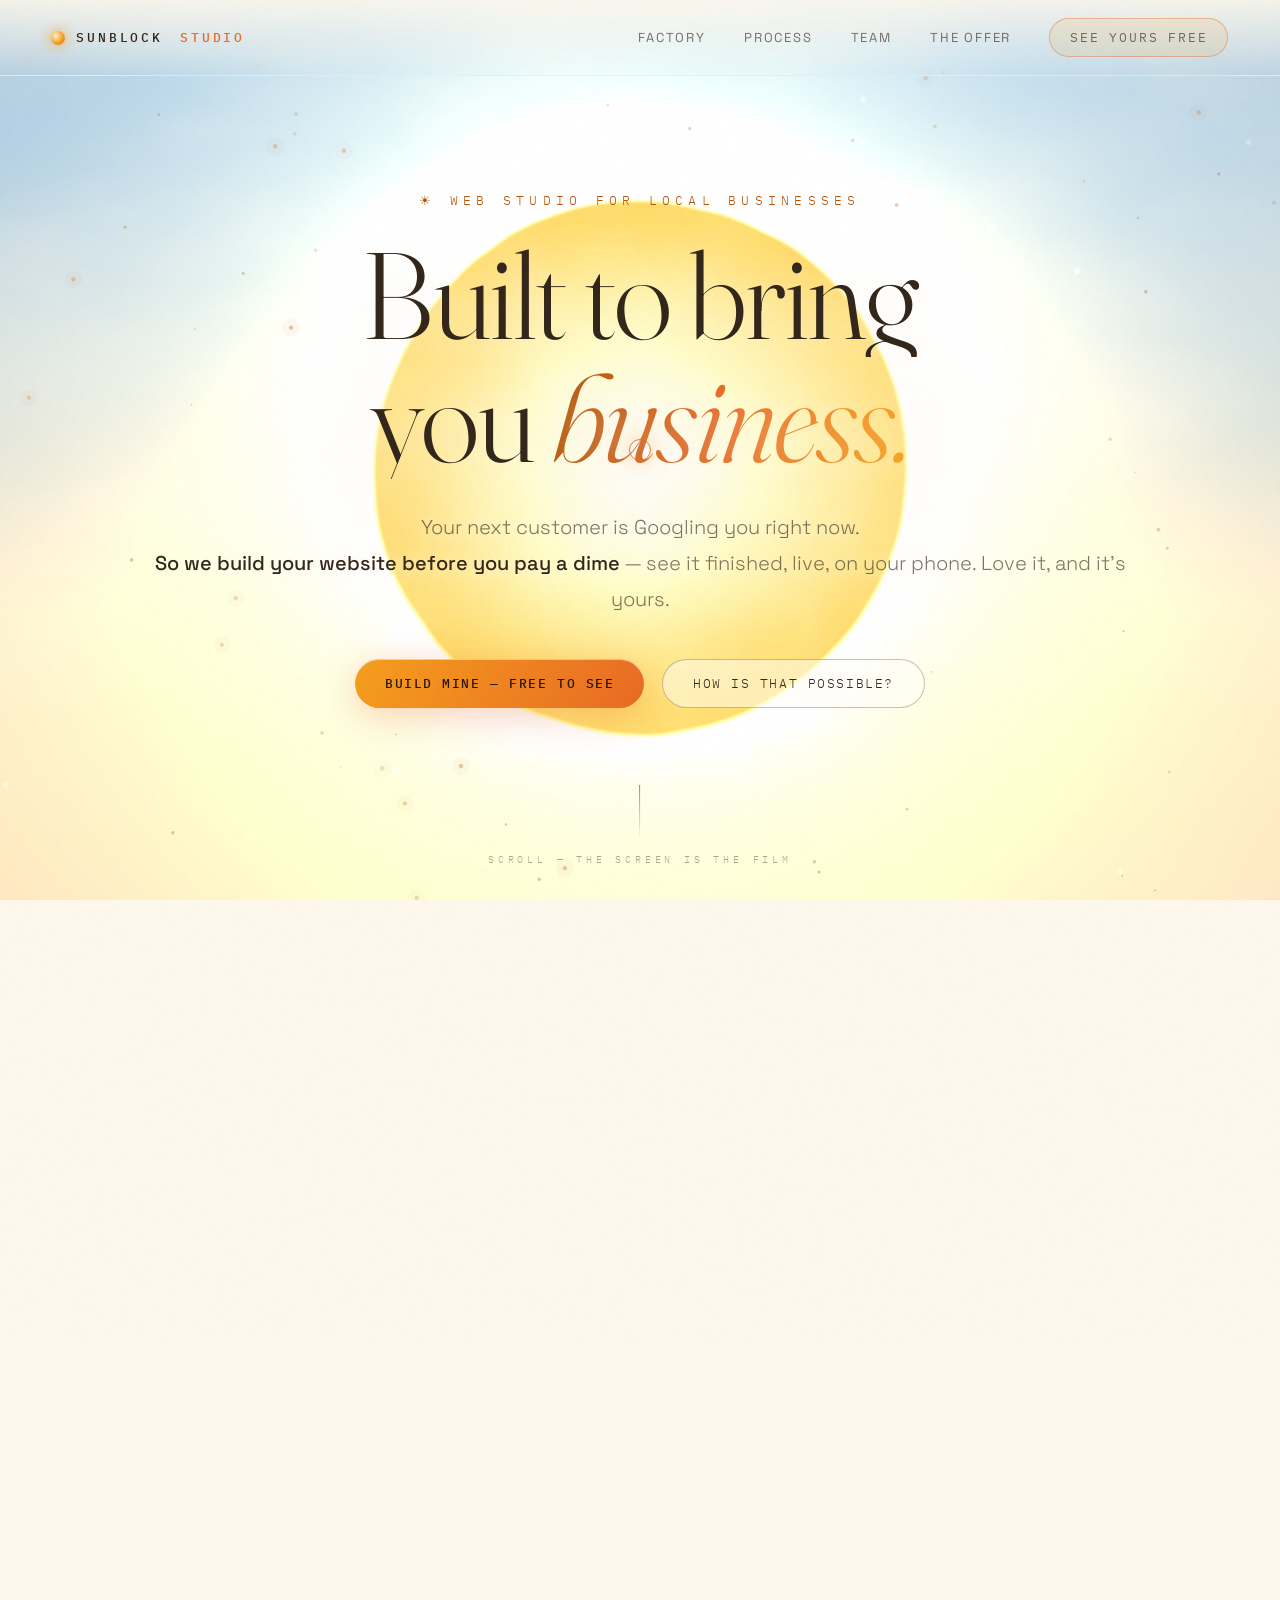
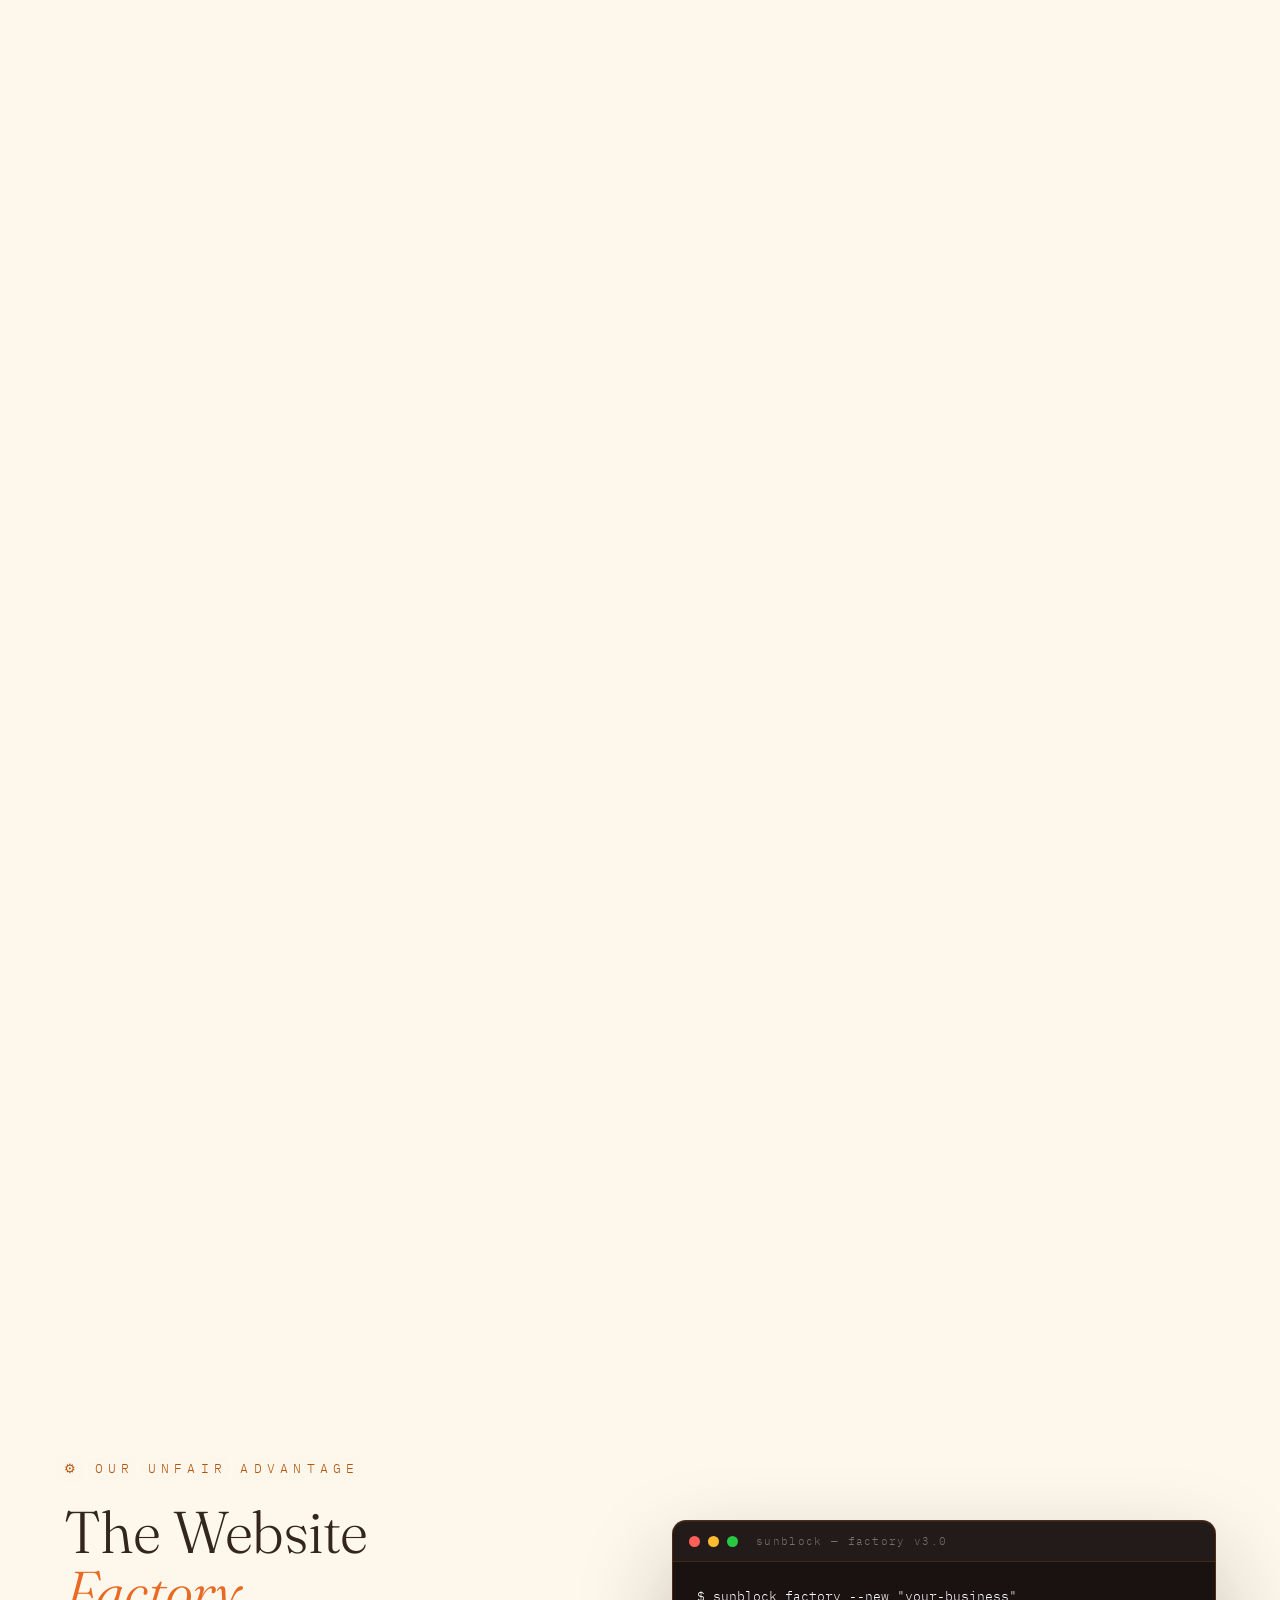
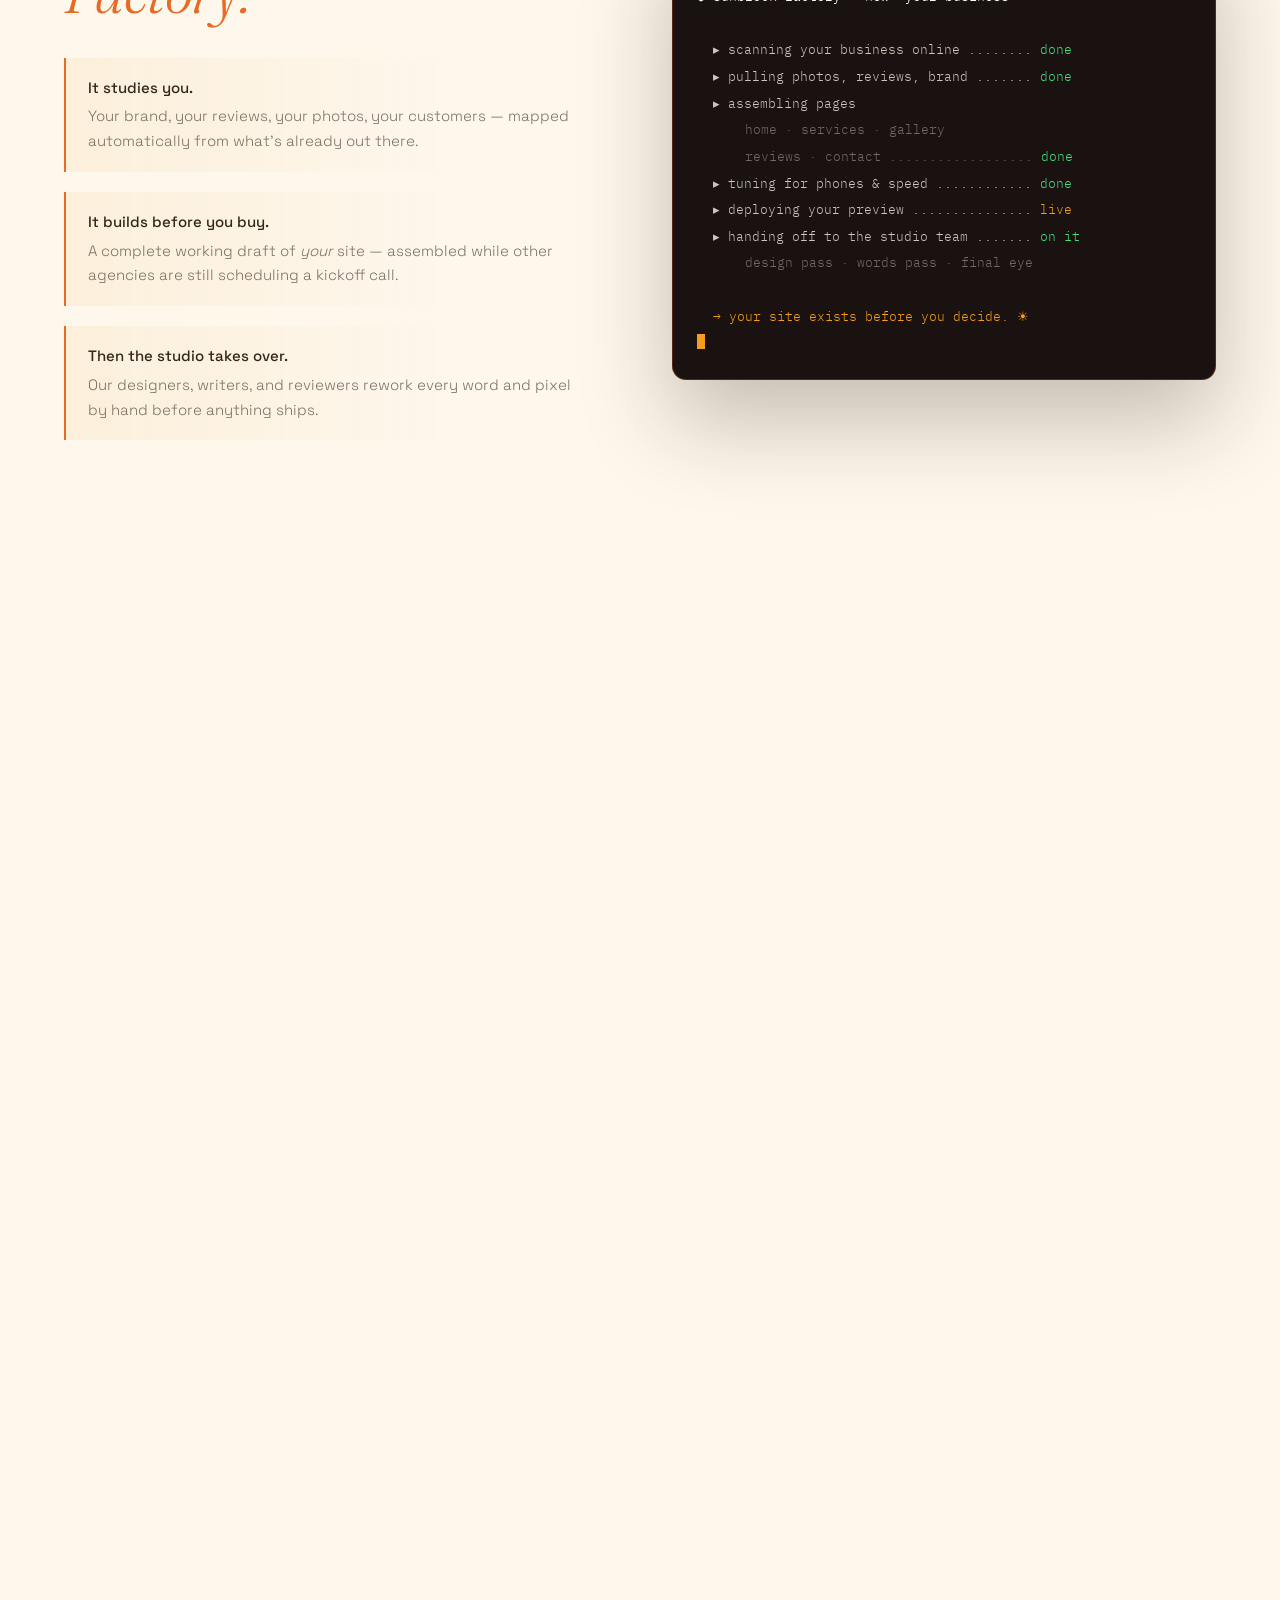
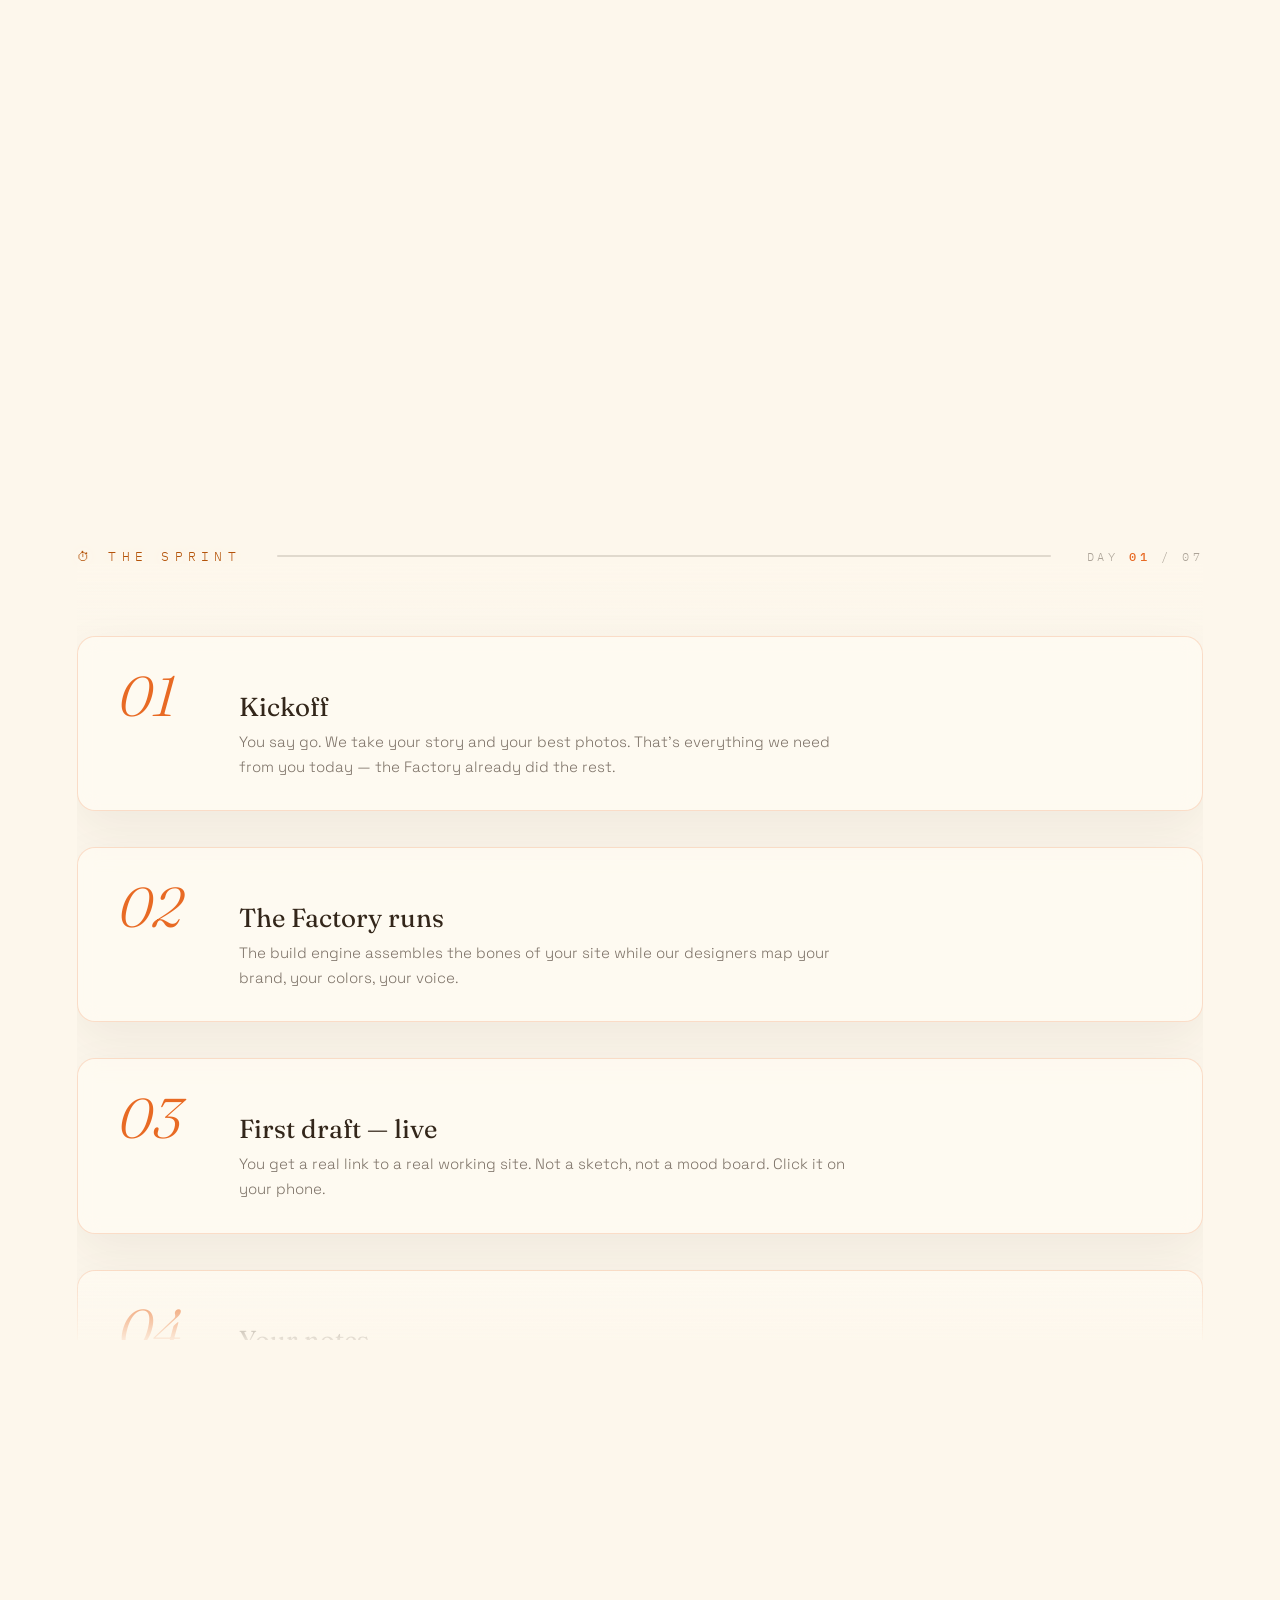
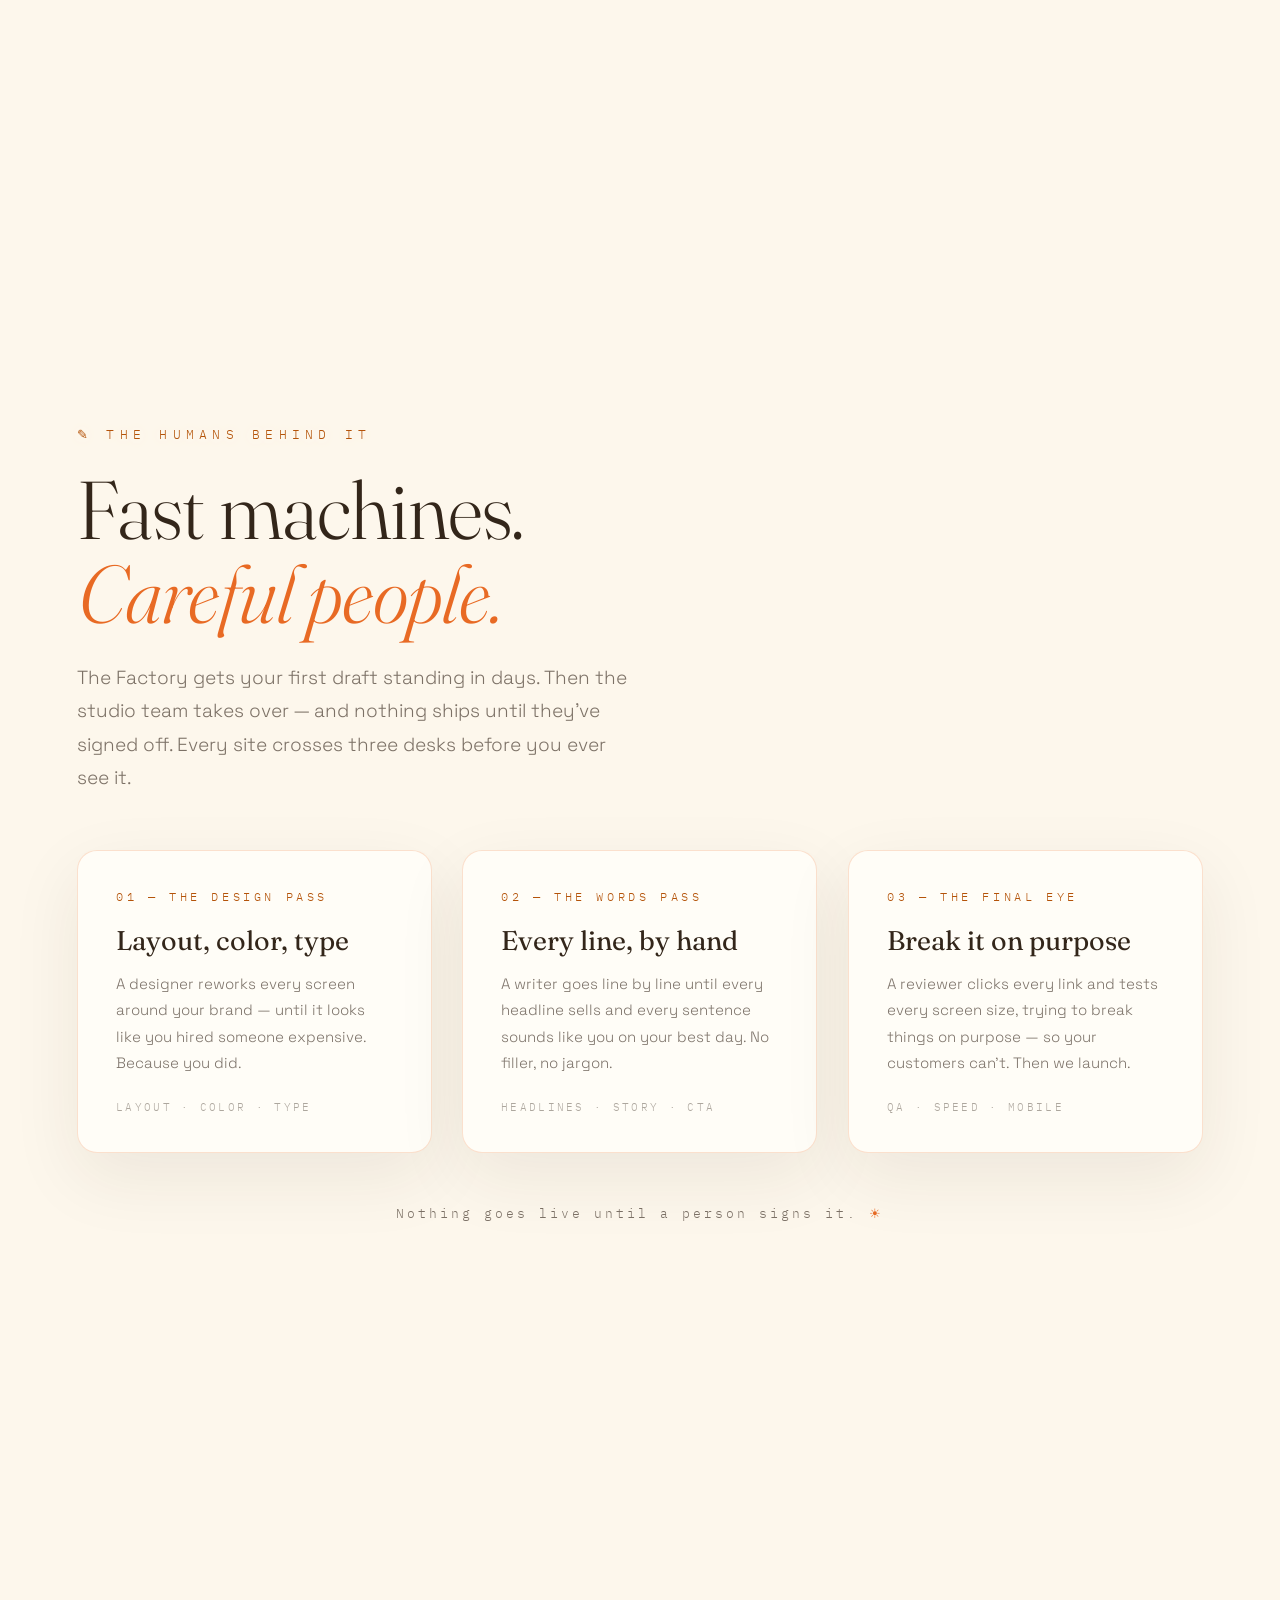
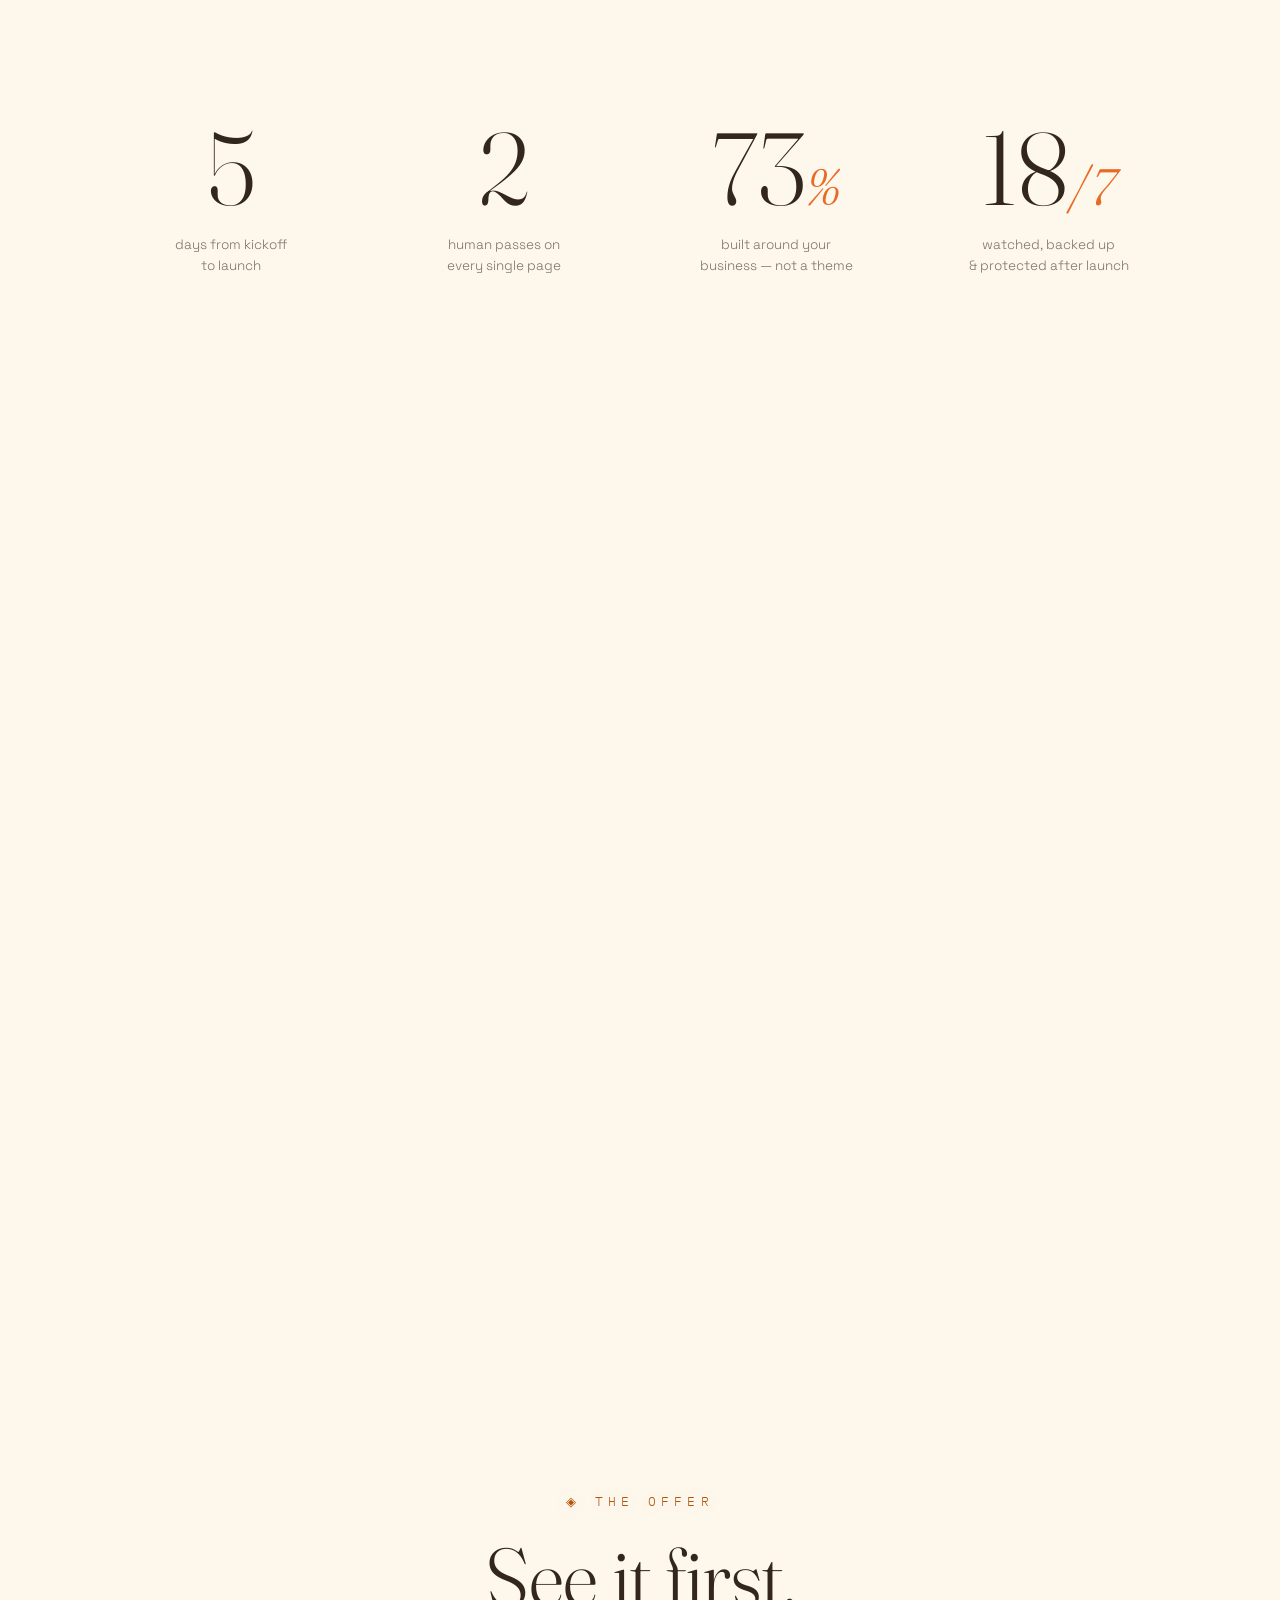
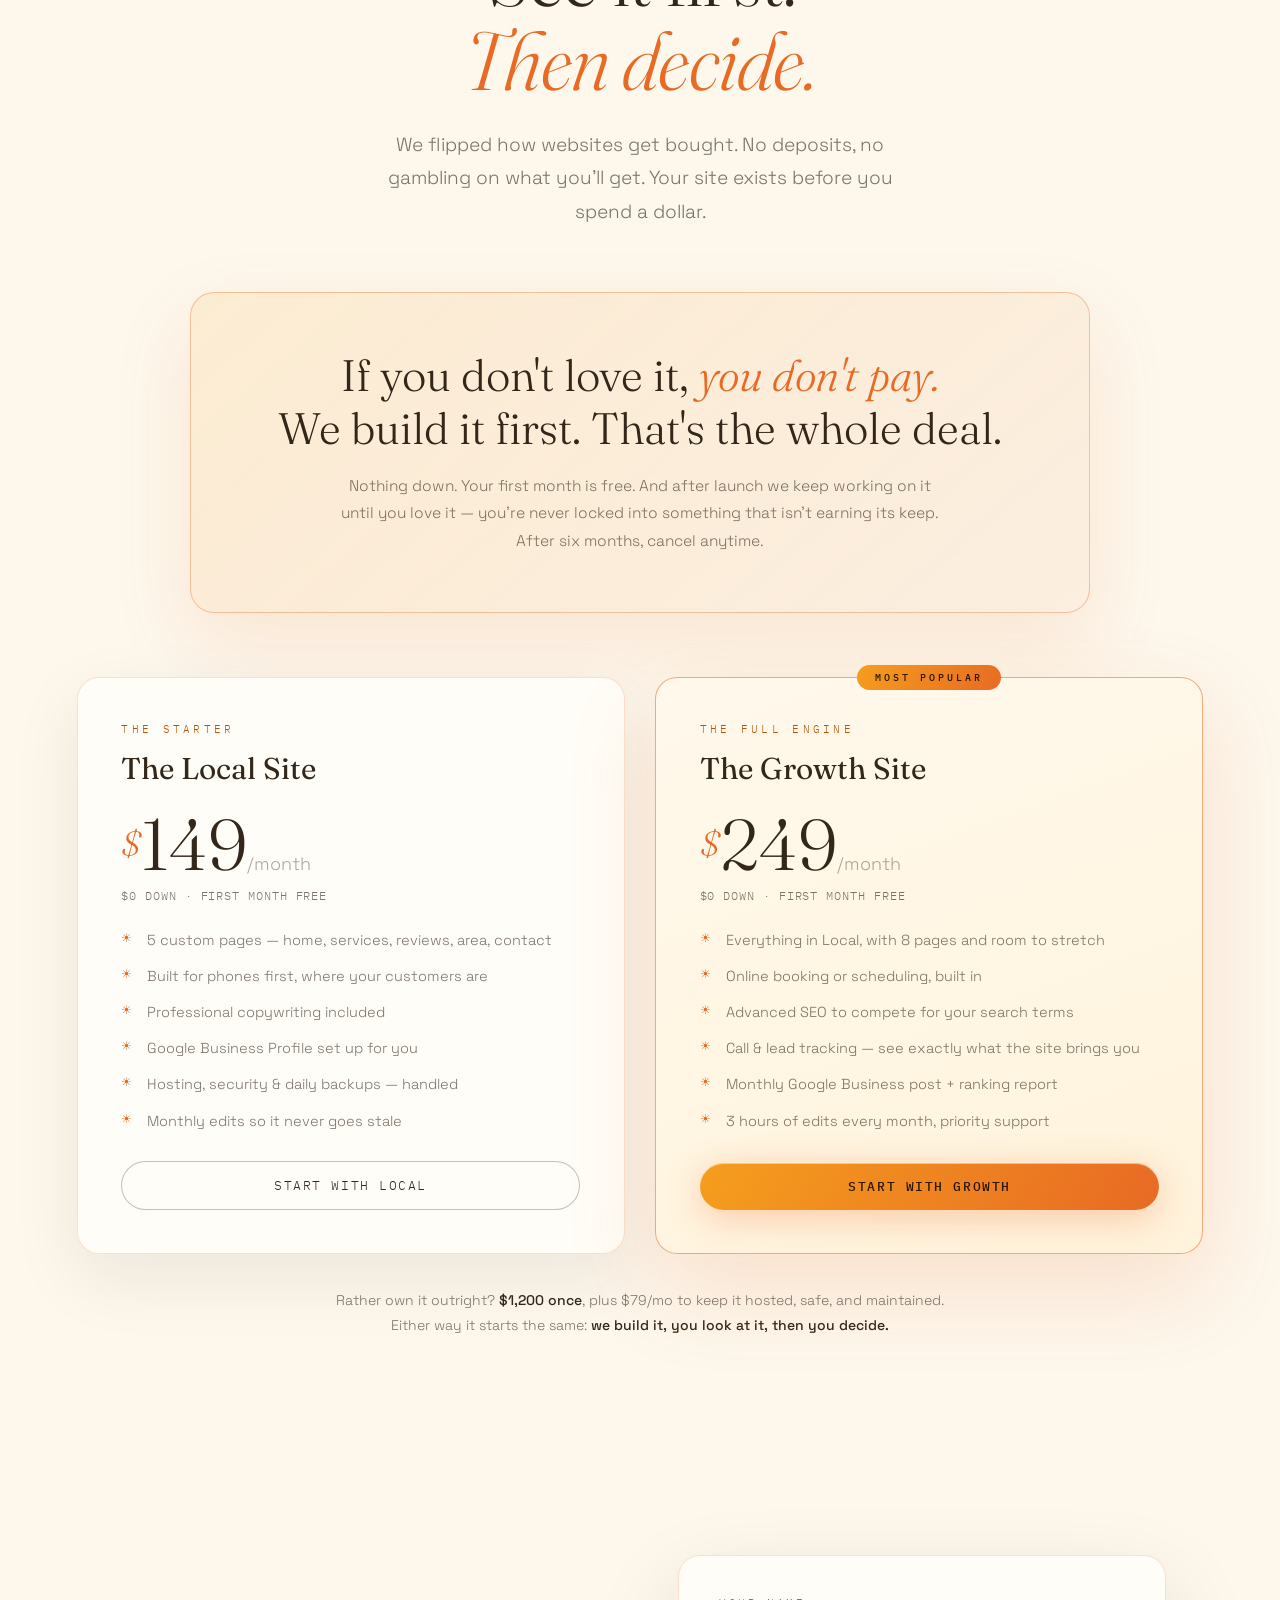
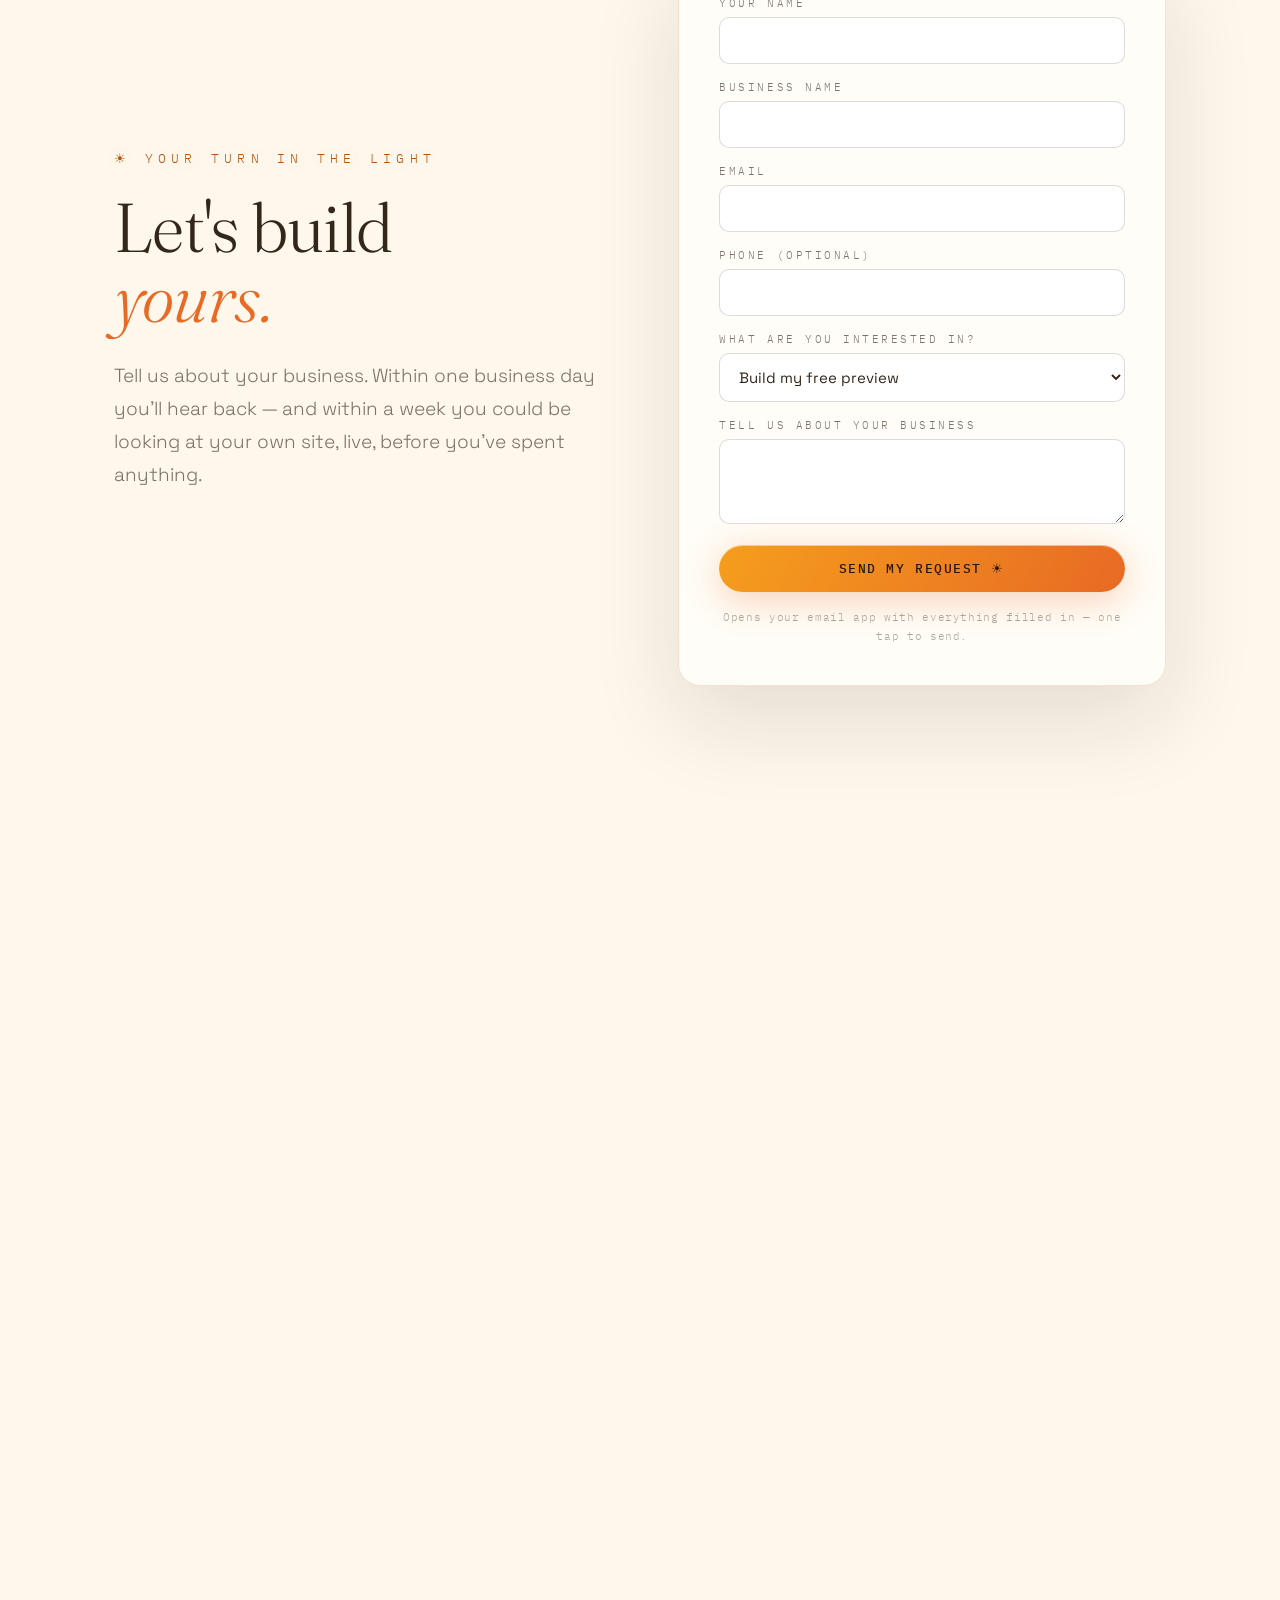
<file: index.html>
<!DOCTYPE html>
<html lang="en">
<head>
<meta charset="UTF-8">
<meta name="viewport" content="width=device-width, initial-scale=1.0">
<title>Sunblock Studio — We build your website before you pay a dime</title>
<meta name="description" content="Sunblock Studio builds conversion-first websites for local businesses — and we build yours before you decide. See it first. $0 down. First month free.">
<link rel="preconnect" href="https://fonts.googleapis.com">
<link rel="preconnect" href="https://fonts.gstatic.com" crossorigin>
<link href="https://fonts.googleapis.com/css2?family=Fraunces:ital,opsz,wght@0,9..144,300;0,9..144,400;0,9..144,600;1,9..144,300;1,9..144,400&family=Space+Grotesk:wght@300;400;500;600&family=IBM+Plex+Mono:wght@400;500&display=swap" rel="stylesheet">
<style>
/* ════════════════════════════════════════════════════════════
   SUNBLOCK STUDIO — SOLAR CINEMA · DAYLIGHT CUT
   Same film, new light. The screen is still the film.
   ════════════════════════════════════════════════════════════ */
:root{
  --bg:#FDF7EC;
  --ink:#33261A;
  --ink-dim:rgba(51,38,26,.64);
  --ink-faint:rgba(51,38,26,.40);
  --solar:#F59E1D;
  --solar-hot:#E86A24;
  --solar-deep:#B45309;
  --sky:#2E86AB;
  --line:rgba(232,106,36,.20);
  --glass:rgba(255,252,244,.62);
  --card:#FFFDF7;
  --serif:"Fraunces",Georgia,serif;
  --sans:"Space Grotesk","Helvetica Neue",sans-serif;
  --mono:"IBM Plex Mono",ui-monospace,monospace;
}
*{margin:0;padding:0;box-sizing:border-box}
html{scroll-behavior:auto}
body{
  background:var(--bg);color:var(--ink);
  font-family:var(--sans);font-weight:300;
  overflow-x:hidden;-webkit-font-smoothing:antialiased;cursor:none;
}
@media (pointer:coarse){ body{cursor:auto} }
::selection{background:var(--solar);color:#2b1602}

/* ── canvases: the film layer ── */
#gl,#net{position:fixed;inset:0;width:100vw;height:100vh;pointer-events:none}
#gl{z-index:0}#net{z-index:1}

/* film grain — lighter touch in daylight */
.grain{
  position:fixed;inset:-50%;z-index:60;pointer-events:none;
  background-image:url("data:image/svg+xml,%3Csvg viewBox='0 0 300 300' xmlns='http://www.w3.org/2000/svg'%3E%3Cfilter id='n'%3E%3CfeTurbulence type='fractalNoise' baseFrequency='0.85' numOctaves='2' stitchTiles='stitch'/%3E%3C/filter%3E%3Crect width='100%25' height='100%25' filter='url(%23n)' opacity='0.5'/%3E%3C/svg%3E");
  opacity:.03;animation:grain 7s steps(8) infinite;mix-blend-mode:multiply;
}
@keyframes grain{
  0%,100%{transform:translate(0,0)}12%{transform:translate(-3%,2%)}
  25%{transform:translate(2%,-4%)}37%{transform:translate(-4%,-2%)}
  50%{transform:translate(3%,3%)}62%{transform:translate(-2%,4%)}
  75%{transform:translate(4%,-3%)}87%{transform:translate(-3%,-3%)}
}

/* cursor — warm ring on daylight */
.cursor{
  position:fixed;z-index:70;width:22px;height:22px;left:0;top:0;pointer-events:none;
  border:1.5px solid rgba(232,106,36,.9);border-radius:50%;
  transform:translate(-50%,-50%);
  transition:width .25s,height .25s,background .25s;
  box-shadow:0 0 20px rgba(245,158,29,.35);
}
.cursor.is-hot{width:64px;height:64px;background:rgba(245,158,29,.14)}
@media (pointer:coarse){ .cursor{display:none} }

/* ── loader ── */
.loader{
  position:fixed;inset:0;z-index:100;background:var(--bg);
  display:flex;flex-direction:column;align-items:center;justify-content:center;gap:28px;
  transition:opacity .9s ease,visibility .9s;
}
.loader.is-done{opacity:0;visibility:hidden}
.loader-sun{
  width:64px;height:64px;border-radius:50%;
  background:radial-gradient(circle at 35% 35%,#fff3d6,var(--solar) 45%,var(--solar-hot));
  box-shadow:0 0 60px 18px rgba(245,158,29,.5);
  animation:pulse 1.4s ease-in-out infinite;
}
@keyframes pulse{50%{transform:scale(1.12);box-shadow:0 0 90px 30px rgba(245,158,29,.6)}}
.loader-word{font-family:var(--mono);font-size:12px;letter-spacing:.5em;color:var(--ink-dim)}

/* ── nav ── */
.nav{
  position:fixed;z-index:50;top:0;left:0;right:0;
  display:flex;align-items:center;justify-content:space-between;
  padding:18px clamp(20px,4vw,56px);
  background:linear-gradient(rgba(253,247,236,.85),rgba(253,247,236,0));
  backdrop-filter:blur(14px);-webkit-backdrop-filter:blur(14px);
  border-bottom:1px solid rgba(232,106,36,.10);
  transition:transform .5s cubic-bezier(.22,1,.36,1);
}
.nav.is-hidden{transform:translateY(-110%)}
.nav-logo{
  display:flex;align-items:center;gap:11px;text-decoration:none;color:var(--ink);
  font-family:var(--mono);font-size:13px;letter-spacing:.22em;font-weight:500;
}
.nav-logo em{font-style:normal;color:var(--solar-hot);margin-left:.45em}
.nav-sun{
  width:14px;height:14px;border-radius:50%;
  background:radial-gradient(circle at 35% 35%,#fff0cd,var(--solar) 55%,var(--solar-hot));
  box-shadow:0 0 14px rgba(245,158,29,.9);
}
.nav-links{display:flex;gap:clamp(16px,3vw,38px);align-items:center}
.nav-links a{
  color:var(--ink-dim);text-decoration:none;font-size:13px;letter-spacing:.14em;
  text-transform:uppercase;font-weight:400;transition:color .25s;
}
.nav-links a:hover{color:var(--solar-hot)}
@media (max-width:760px){ .nav-links a:not(.btn-small){display:none} }

/* ── buttons ── */
.btn{
  display:inline-flex;align-items:center;justify-content:center;gap:8px;
  font-family:var(--mono);font-size:13px;letter-spacing:.12em;text-transform:uppercase;
  padding:15px 30px;border-radius:999px;text-decoration:none;
  transition:transform .3s cubic-bezier(.22,1,.36,1),box-shadow .3s,background .3s,color .3s;
  will-change:transform;border:none;cursor:none;
}
@media (pointer:coarse){ .btn{cursor:pointer} }
.btn-wide{width:100%;margin-top:28px}
.btn-solar{
  background:linear-gradient(120deg,var(--solar),var(--solar-hot));
  color:#2b1602;font-weight:500;
  box-shadow:0 8px 36px rgba(232,106,36,.30),inset 0 1px 0 rgba(255,255,255,.5);
}
.btn-solar:hover{box-shadow:0 12px 52px rgba(232,106,36,.5)}
.btn-ghost{
  color:var(--ink);border:1px solid rgba(51,38,26,.28);background:rgba(255,253,247,.5);
}
.btn-ghost:hover{border-color:var(--solar-hot);color:var(--solar-hot)}
.btn-small{padding:10px 20px;font-size:11px;background:rgba(245,158,29,.12);color:var(--solar-deep);border:1px solid rgba(232,106,36,.4)}
.btn-small:hover{background:var(--solar);color:#2b1602}

/* ── type system ── */
.eyebrow{
  font-family:var(--mono);font-size:clamp(10px,1.1vw,12.5px);letter-spacing:.42em;
  color:var(--solar-deep);text-transform:uppercase;margin-bottom:26px;
}
.display{
  font-family:var(--serif);font-weight:300;
  font-size:clamp(40px,6.4vw,86px);line-height:1.02;letter-spacing:-.01em;
}
.display em{font-style:italic;color:var(--solar-hot)}
.lede{
  font-size:clamp(15px,1.5vw,19px);line-height:1.75;color:var(--ink-dim);
  max-width:560px;margin-top:26px;
}
.mono{font-family:var(--mono)}

/* ── scene plumbing ── */
.scene{position:relative;z-index:2;height:calc(var(--h) * 1vh)}
.pin{
  position:sticky;top:0;height:100vh;
  display:flex;flex-direction:column;align-items:center;justify-content:center;
  overflow:visible;
}
.pin-clip{overflow:hidden}
.flow{position:relative;z-index:2;padding:clamp(90px,14vh,160px) clamp(20px,6vw,90px)}

/* ════════ SCENE 01 · HERO ════════ */
.hero-inner{
  text-align:center;padding:60px 40px;max-width:1100px;border-radius:50%;
  background:radial-gradient(closest-side,rgba(253,247,236,.55),transparent 75%);
}
.hero-sub,.eyebrow{text-shadow:0 1px 16px rgba(253,247,236,.9)}
.hero-title{
  font-family:var(--serif);font-weight:300;
  font-size:clamp(52px,9.6vw,138px);line-height:1.0;letter-spacing:-.015em;
  margin:8px 0 30px;text-shadow:0 2px 34px rgba(253,247,236,.6);
}
.hero-title em{
  font-style:italic;
  background:linear-gradient(100deg,var(--solar-deep) 5%,var(--solar-hot) 50%,var(--solar) 95%);
  -webkit-background-clip:text;background-clip:text;color:transparent;
}
.hero-title .line{display:block;overflow:hidden}
.hero-title .line>span{display:inline-block;transform:translateY(110%);animation:rise 1.1s cubic-bezier(.16,1,.3,1) forwards}
.hero-title .line:nth-child(2)>span{animation-delay:.14s}
@keyframes rise{to{transform:translateY(0)}}
.hero-sub{font-size:clamp(15px,1.7vw,20px);line-height:1.8;color:var(--ink-dim)}
.hero-sub strong{color:var(--ink);font-weight:500}
.hero-cta{display:flex;gap:18px;justify-content:center;margin-top:42px;flex-wrap:wrap}

.reveal{opacity:0;transform:translateY(26px);transition:opacity 1s ease,transform 1s cubic-bezier(.16,1,.3,1)}
.reveal.is-in{opacity:1;transform:none}

.scroll-cue{position:absolute;bottom:34px;left:50%;transform:translateX(-50%);display:flex;flex-direction:column;align-items:center;gap:14px}
.scroll-cue-line{width:1px;height:54px;background:linear-gradient(var(--solar-hot),transparent);position:relative;overflow:hidden}
.scroll-cue-line::after{content:"";position:absolute;left:0;top:-40%;width:100%;height:40%;background:var(--solar-deep);animation:drip 1.8s ease-in-out infinite}
@keyframes drip{to{top:110%}}
.scroll-cue-txt{font-family:var(--mono);font-size:9.5px;letter-spacing:.4em;color:var(--ink-faint)}

/* ════════ SCENE 02 · SIGNAL BEATS ════════ */
.beat{
  position:absolute;inset:0;display:flex;flex-direction:column;
  align-items:center;justify-content:center;text-align:center;padding:0 24px;
  opacity:0;
  background:radial-gradient(55% 42% at 50% 50%,rgba(253,247,236,.68),transparent 72%);
}
.beat h2{
  font-family:var(--serif);font-weight:300;
  font-size:clamp(38px,6.8vw,92px);line-height:1.08;letter-spacing:-.01em;
  text-shadow:0 2px 26px rgba(253,247,236,.85);
}
.beat h2 em{font-style:italic;color:var(--solar-hot)}
.beat-kicker{font-family:var(--mono);font-size:12px;letter-spacing:.5em;color:var(--ink-faint);margin-bottom:30px}
.beat-chips{display:flex;gap:14px;margin-top:44px;flex-wrap:wrap;justify-content:center}
.chip{
  font-family:var(--mono);font-size:12px;letter-spacing:.1em;
  padding:11px 22px;border-radius:999px;
  border:1px solid var(--line);background:var(--glass);
  backdrop-filter:blur(8px);color:var(--solar-deep);
}

/* ════════ SCENE 03 · FACTORY ════════ */
.factory-grid{
  display:grid;grid-template-columns:1fr 1fr;gap:clamp(36px,5vw,80px);
  align-items:center;max-width:1280px;width:100%;padding:0 clamp(20px,5vw,80px);
}
.factory-copy .display{font-size:clamp(34px,4.6vw,62px)}
.factory-feats{list-style:none;margin-top:36px;display:flex;flex-direction:column;gap:20px}
.factory-feats li{
  padding:18px 22px;border-left:2px solid var(--line);
  color:var(--ink-dim);line-height:1.65;font-size:15px;
  background:linear-gradient(90deg,rgba(245,158,29,.08),transparent 70%);
  opacity:.3;transform:translateX(-12px);
  transition:opacity .6s,transform .6s,border-color .6s;
}
.factory-feats li.is-on{opacity:1;transform:none;border-color:var(--solar-hot)}
.factory-feats b{color:var(--ink);font-weight:500;display:block;margin-bottom:4px}

/* terminal — stays dark: the one deep-night object left in daylight */
.terminal{
  background:#191210;border:1px solid rgba(232,106,36,.28);border-radius:14px;
  box-shadow:0 40px 90px rgba(51,38,26,.28),inset 0 1px 0 rgba(255,255,255,.05);
  overflow:hidden;
}
.terminal-bar{
  display:flex;align-items:center;gap:8px;padding:13px 16px;
  background:rgba(255,255,255,.04);border-bottom:1px solid rgba(232,106,36,.16);
}
.terminal-bar i{width:11px;height:11px;border-radius:50%;display:block}
.terminal-bar i:nth-child(1){background:#ff5f57}.terminal-bar i:nth-child(2){background:#febc2e}.terminal-bar i:nth-child(3){background:#28c840}
.terminal-title{font-family:var(--mono);font-size:11px;color:rgba(244,237,226,.4);margin-left:10px;letter-spacing:.12em}
.terminal-body{
  font-family:var(--mono);font-size:13px;line-height:2.05;color:rgba(244,237,226,.82);
  padding:22px 24px;min-height:360px;white-space:pre-wrap;
}
.terminal-body .t-cmd{color:#fff}
.terminal-body .t-ok{color:#4ade80}
.terminal-body .t-key{color:var(--solar)}
.terminal-body .t-dim{color:rgba(244,237,226,.4)}
.t-cursor{display:inline-block;width:8px;height:15px;background:var(--solar);vertical-align:-2px;animation:blink 1s steps(2) infinite}
@keyframes blink{50%{opacity:0}}

/* ════════ SCENE 04 · SEVEN DAYS — now a VERTICAL scrub ════════ */
.days-pin{align-items:stretch;justify-content:flex-start;padding:0 clamp(20px,6vw,90px)}
.days-head{
  display:flex;align-items:center;gap:clamp(16px,3vw,36px);
  padding-top:clamp(80px,12vh,120px);max-width:1180px;margin:0 auto;width:100%;
}
.days-head .eyebrow{margin:0;white-space:nowrap}
.days-meter{flex:1;height:2px;background:rgba(51,38,26,.14);border-radius:2px;overflow:hidden}
.days-meter span{display:block;height:100%;width:0;background:linear-gradient(90deg,var(--solar),var(--solar-hot));box-shadow:0 0 12px rgba(232,106,36,.6)}
.days-count{font-family:var(--mono);font-size:12px;letter-spacing:.3em;color:var(--ink-faint);white-space:nowrap}
.days-count b{color:var(--solar-hot);font-weight:500}
.days-window{flex:1;overflow:hidden;max-width:1180px;margin:0 auto;width:100%;position:relative}
.days-window::before,.days-window::after{
  content:"";position:absolute;left:0;right:0;height:70px;z-index:3;pointer-events:none;
}
.days-window::before{top:0;background:linear-gradient(rgba(253,247,236,.9),transparent)}
.days-window::after{bottom:0;background:linear-gradient(transparent,rgba(253,247,236,.9))}
.days-track{display:flex;flex-direction:column;gap:clamp(22px,4vh,40px);padding:clamp(40px,8vh,80px) 0;will-change:transform}
.day-card{
  display:grid;grid-template-columns:auto 1fr;gap:clamp(20px,4vw,44px);align-items:baseline;
  background:var(--glass);backdrop-filter:blur(10px);
  border:1px solid var(--line);border-radius:18px;
  padding:clamp(22px,3.4vh,34px) clamp(22px,3.5vw,40px);
  box-shadow:0 18px 50px rgba(51,38,26,.07);
}
.day-card .dn{
  font-family:var(--serif);font-weight:300;font-style:italic;
  font-size:clamp(34px,4.5vw,56px);color:var(--solar-hot);line-height:1;min-width:2.2ch;
}
.day-card h3{font-family:var(--serif);font-weight:400;font-size:clamp(19px,2.1vw,26px);margin-bottom:6px}
.day-card p{color:var(--ink-dim);font-size:15px;line-height:1.7;max-width:62ch}

/* ════════ SCENE 05 · TEAM PASSES ════════ */
.team-wrap{max-width:1180px;margin:0 auto}
.team-grid{display:grid;grid-template-columns:repeat(3,1fr);gap:clamp(18px,2.5vw,30px);margin-top:56px}
.pass-card{
  background:var(--card);border:1px solid var(--line);border-radius:20px;
  padding:clamp(26px,3vw,38px);
  box-shadow:0 24px 70px rgba(51,38,26,.08);
  transition:transform .5s cubic-bezier(.22,1,.36,1),box-shadow .5s,opacity 1s,translate 1s;
  will-change:transform;
}
.pass-card:hover{box-shadow:0 36px 90px rgba(232,106,36,.18)}
.pass-num{font-family:var(--mono);font-size:12px;letter-spacing:.3em;color:var(--solar-deep);margin-bottom:20px;display:block}
.pass-card h3{font-family:var(--serif);font-weight:400;font-size:clamp(21px,2.2vw,27px);margin-bottom:14px}
.pass-card p{color:var(--ink-dim);font-size:15px;line-height:1.75}
.pass-tags{margin-top:24px;font-family:var(--mono);font-size:10.5px;letter-spacing:.22em;color:var(--ink-faint)}
.team-sign{
  text-align:center;margin-top:52px;font-family:var(--mono);font-size:12.5px;
  letter-spacing:.24em;color:var(--ink-dim);
}
.team-sign b{color:var(--solar-hot);font-weight:500}
@media (max-width:900px){ .team-grid{grid-template-columns:1fr} }

/* ════════ SCENE 06 · NUMBERS ════════ */
.numbers-grid{
  display:grid;grid-template-columns:repeat(4,1fr);gap:clamp(20px,3vw,40px);
  max-width:1180px;width:100%;padding:0 clamp(20px,5vw,80px);text-align:center;
}
.num-cell .big{
  font-family:var(--serif);font-weight:300;
  font-size:clamp(56px,8vw,120px);line-height:1;color:var(--ink);
}
.num-cell .big i{font-style:italic;color:var(--solar-hot);font-size:.5em}
.num-cell .lbl{margin-top:14px;font-size:13.5px;line-height:1.6;color:var(--ink-dim)}
@media (max-width:760px){ .numbers-grid{grid-template-columns:repeat(2,1fr);gap:44px 20px} }

/* ════════ SCENE 07 · OFFER + PRICING ════════ */
.offer-wrap{max-width:1180px;margin:0 auto}
.offer-head{text-align:center;max-width:760px;margin:0 auto}
.guarantee{
  margin:64px auto 0;max-width:900px;text-align:center;
  background:linear-gradient(140deg,rgba(245,158,29,.12),rgba(232,106,36,.06));
  border:1px solid rgba(232,106,36,.35);border-radius:24px;
  padding:clamp(34px,5vw,56px);
  box-shadow:0 30px 80px rgba(232,106,36,.12);
}
.guarantee h3{
  font-family:var(--serif);font-weight:300;font-size:clamp(26px,3.6vw,44px);line-height:1.2;
}
.guarantee h3 em{font-style:italic;color:var(--solar-hot)}
.guarantee p{color:var(--ink-dim);margin-top:18px;font-size:15.5px;line-height:1.8;max-width:60ch;margin-left:auto;margin-right:auto}
.price-grid{display:grid;grid-template-columns:1fr 1fr;gap:clamp(18px,2.5vw,30px);margin-top:64px}
.price-card{
  background:var(--card);border:1px solid var(--line);border-radius:22px;
  padding:clamp(28px,3.4vw,44px);
  box-shadow:0 24px 70px rgba(51,38,26,.08);
  transition:transform .5s cubic-bezier(.22,1,.36,1),box-shadow .5s;
  display:flex;flex-direction:column;
}
.price-card:hover{transform:translateY(-8px)}
.price-featured{
  border:1px solid rgba(232,106,36,.55);
  background:linear-gradient(160deg,#FFF9EC,#FFF3DC);
  box-shadow:0 34px 90px rgba(232,106,36,.16);
  position:relative;
}
.price-featured::before{
  content:"MOST POPULAR";position:absolute;top:-13px;left:50%;transform:translateX(-50%);
  font-family:var(--mono);font-size:10px;letter-spacing:.3em;
  background:linear-gradient(120deg,var(--solar),var(--solar-hot));color:#2b1602;
  padding:6px 18px;border-radius:999px;font-weight:500;
}
.price-featured:hover{box-shadow:0 44px 110px rgba(232,106,36,.26)}
.pc-tag{font-family:var(--mono);font-size:11px;letter-spacing:.3em;color:var(--solar-deep);margin-bottom:14px}
.price-card h3{font-family:var(--serif);font-weight:400;font-size:30px;margin-bottom:8px}
.pc-price{font-family:var(--serif);font-weight:300;font-size:clamp(52px,5.6vw,78px);line-height:1.1;margin:10px 0 4px}
.pc-price i{font-style:italic;color:var(--solar-hot);font-size:.5em;vertical-align:.4em}
.pc-price span{font-size:18px;color:var(--ink-faint);font-family:var(--sans)}
.pc-terms{font-family:var(--mono);font-size:11.5px;letter-spacing:.08em;color:var(--ink-dim);margin-bottom:26px}
.price-card ul{list-style:none;display:flex;flex-direction:column;gap:13px;flex:1}
.price-card li{color:var(--ink-dim);font-size:14.5px;line-height:1.6;padding-left:26px;position:relative}
.price-card li::before{content:"☀";position:absolute;left:0;top:0;color:var(--solar-hot);font-size:12px}
.price-note{
  text-align:center;margin-top:34px;color:var(--ink-dim);font-size:14px;line-height:1.8;
}
.price-note b{color:var(--ink);font-weight:500}
@media (max-width:860px){ .price-grid{grid-template-columns:1fr} }

/* ════════ SCENE 08 · OUTRO / CONTACT ════════ */
.outro-inner{
  display:grid;grid-template-columns:1fr 1fr;gap:clamp(40px,6vw,90px);
  max-width:1180px;width:100%;padding:0 clamp(20px,5vw,80px);align-items:center;
}
.outro-copy .display{font-size:clamp(38px,5.4vw,72px)}
.iq{
  background:var(--card);border:1px solid var(--line);border-radius:22px;
  padding:clamp(26px,3.2vw,40px);
  box-shadow:0 34px 90px rgba(51,38,26,.12);
  display:flex;flex-direction:column;gap:16px;
}
.iq label{font-family:var(--mono);font-size:10.5px;letter-spacing:.24em;color:var(--ink-dim);text-transform:uppercase;display:block;margin-bottom:7px}
.iq input,.iq select,.iq textarea{
  width:100%;padding:13px 15px;background:#fff;color:var(--ink);
  border:1px solid rgba(51,38,26,.16);border-radius:10px;font-family:var(--sans);font-size:15px;
}
.iq input:focus,.iq select:focus,.iq textarea:focus{outline:none;border-color:var(--solar-hot);box-shadow:0 0 0 3px rgba(232,106,36,.14)}
.iq-hint{font-family:var(--mono);font-size:11px;letter-spacing:.06em;color:var(--ink-faint);text-align:center;line-height:1.7}
@media (max-width:860px){ .outro-inner{grid-template-columns:1fr} }

/* footer */
.footer{
  position:relative;z-index:2;padding:44px clamp(20px,5vw,80px);
  display:flex;justify-content:space-between;align-items:center;gap:20px;flex-wrap:wrap;
  border-top:1px solid rgba(232,106,36,.14);
  background:rgba(253,247,236,.75);backdrop-filter:blur(8px);
  font-family:var(--mono);font-size:11px;letter-spacing:.2em;color:var(--ink-faint);
}
.footer a{color:var(--solar-deep);text-decoration:none}

@media (max-width:900px){
  .factory-grid{grid-template-columns:1fr}
  .terminal-body{min-height:0;height:210px;overflow:hidden;line-height:1.8;padding:16px 18px;font-size:12px}
  .day-card{grid-template-columns:1fr;gap:8px}
}
@media (prefers-reduced-motion:reduce){
  .hero-title .line>span{animation:none;transform:none}
  .reveal{opacity:1;transform:none;transition:none}
  .scroll-cue-line::after{animation:none}
}
</style>
</head>
<body>

<div class="loader" id="loader"><div class="loader-sun"></div><div class="loader-word">SUNBLOCK STUDIO</div></div>
<canvas id="gl"></canvas>
<canvas id="net"></canvas>
<div class="grain"></div>
<div class="cursor"></div>

<nav class="nav" id="nav">
  <a class="nav-logo" href="#top"><span class="nav-sun"></span>SUNBLOCK<em>STUDIO</em></a>
  <div class="nav-links">
    <a href="#factory" data-jump>Factory</a>
    <a href="#days" data-jump>Process</a>
    <a href="#team" data-jump>Team</a>
    <a href="#offer" data-jump>The Offer</a>
    <a class="btn btn-small magnetic" href="#contact" data-jump>See yours free</a>
  </div>
</nav>

<!-- ════════ 01 · HERO ════════ -->
<section class="scene" data-scene="hero" style="--h:180" id="top">
  <div class="pin">
    <div class="hero-inner">
      <div class="eyebrow">☀ Web studio for local businesses</div>
      <h1 class="hero-title">
        <span class="line"><span>Built to bring</span></span>
        <span class="line"><span>you <em>business.</em></span></span>
      </h1>
      <p class="hero-sub reveal">Your next customer is Googling you right now.<br>
      <strong>So we build your website before you pay a dime</strong> — see it finished, live, on your phone. Love it, and it's yours.</p>
      <div class="hero-cta reveal">
        <a class="btn btn-solar magnetic" href="#contact" data-jump>Build mine — free to see</a>
        <a class="btn btn-ghost magnetic" href="#factory" data-jump>How is that possible?</a>
      </div>
    </div>
    <div class="scroll-cue"><div class="scroll-cue-line"></div><div class="scroll-cue-txt">SCROLL — THE SCREEN IS THE FILM</div></div>
  </div>
</section>

<!-- ════════ 02 · SIGNAL BEATS ════════ -->
<section class="scene" data-scene="signal" style="--h:320">
  <div class="pin">
    <div class="beat">
      <div class="beat-kicker">01 / THE TRUTH</div>
      <h2>Every customer you'll<br>ever get sees your<br><em>website first.</em></h2>
    </div>
    <div class="beat">
      <div class="beat-kicker">02 / THE WINDOW</div>
      <h2><em>Five seconds.</em><br>That's how long<br>they give you.</h2>
    </div>
    <div class="beat">
      <div class="beat-kicker">03 / THE FIX</div>
      <h2>Most sites weren't built<br>for that fight.<br><em>Ours are.</em></h2>
      <div class="beat-chips">
        <span class="chip">Loads instantly</span>
        <span class="chip">Looks expensive</span>
        <span class="chip">Makes the phone ring</span>
      </div>
    </div>
  </div>
</section>

<!-- ════════ 03 · FACTORY ════════ -->
<section class="scene" data-scene="factory" style="--h:260" id="factory">
  <div class="pin">
    <div class="factory-grid">
      <div class="factory-copy">
        <div class="eyebrow">⚙ Our unfair advantage</div>
        <h2 class="display">The Website<br><em>Factory.</em></h2>
        <ul class="factory-feats">
          <li><b>It studies you.</b> Your brand, your reviews, your photos, your customers — mapped automatically from what's already out there.</li>
          <li><b>It builds before you buy.</b> A complete working draft of <em>your</em> site — assembled while other agencies are still scheduling a kickoff call.</li>
          <li><b>Then the studio takes over.</b> Our designers, writers, and reviewers rework every word and pixel by hand before anything ships.</li>
        </ul>
      </div>
      <div class="terminal" data-tilt>
        <div class="terminal-bar"><i></i><i></i><i></i><span class="terminal-title">sunblock — factory v3.0</span></div>
        <div class="terminal-body" id="termBody"></div>
      </div>
    </div>
  </div>
</section>

<!-- ════════ 04 · SEVEN DAYS (vertical scrub) ════════ -->
<section class="scene" data-scene="days" style="--h:340" id="days">
  <div class="pin days-pin pin-clip">
    <div class="days-head">
      <div class="eyebrow">⏱ The sprint</div>
      <div class="days-meter"><span id="daysMeterFill"></span></div>
      <div class="days-count">DAY <b id="dayNum">01</b> / 07</div>
    </div>
    <div class="days-window">
      <div class="days-track" id="daysTrack">
        <div class="day-card"><div class="dn">01</div><div><h3>Kickoff</h3><p>You say go. We take your story and your best photos. That's everything we need from you today — the Factory already did the rest.</p></div></div>
        <div class="day-card"><div class="dn">02</div><div><h3>The Factory runs</h3><p>The build engine assembles the bones of your site while our designers map your brand, your colors, your voice.</p></div></div>
        <div class="day-card"><div class="dn">03</div><div><h3>First draft — live</h3><p>You get a real link to a real working site. Not a sketch, not a mood board. Click it on your phone.</p></div></div>
        <div class="day-card"><div class="dn">04</div><div><h3>Your notes</h3><p>Tell us everything. Too bold, not bold enough, wrong photo — we want all of it, in one list.</p></div></div>
        <div class="day-card"><div class="dn">05</div><div><h3>Revisions</h3><p>Designers and writers work through every note until it sounds like you on your best day.</p></div></div>
        <div class="day-card"><div class="dn">06</div><div><h3>Polish &amp; QA</h3><p>Speed-tuned, phone-tested, search-ready. We sweat the last 2% — that's where "fine" becomes "damn."</p></div></div>
        <div class="day-card"><div class="dn">07</div><div><h3>Launch ☀</h3><p>Your domain goes live and the internet finally sees your business the way your best customers already do.</p></div></div>
      </div>
    </div>
  </div>
</section>

<!-- ════════ 05 · TEAM PASSES ════════ -->
<section class="flow" data-scene="team" id="team">
  <div class="team-wrap">
    <div class="eyebrow reveal">✎ The humans behind it</div>
    <h2 class="display reveal">Fast machines.<br><em>Careful people.</em></h2>
    <p class="lede reveal">The Factory gets your first draft standing in days. Then the studio team takes over — and nothing ships until they've signed off. Every site crosses three desks before you ever see it.</p>
    <div class="team-grid">
      <div class="pass-card reveal" data-tilt>
        <span class="pass-num">01 — THE DESIGN PASS</span>
        <h3>Layout, color, type</h3>
        <p>A designer reworks every screen around your brand — until it looks like you hired someone expensive. Because you did.</p>
        <div class="pass-tags">LAYOUT · COLOR · TYPE</div>
      </div>
      <div class="pass-card reveal" data-tilt>
        <span class="pass-num">02 — THE WORDS PASS</span>
        <h3>Every line, by hand</h3>
        <p>A writer goes line by line until every headline sells and every sentence sounds like you on your best day. No filler, no jargon.</p>
        <div class="pass-tags">HEADLINES · STORY · CTA</div>
      </div>
      <div class="pass-card reveal" data-tilt>
        <span class="pass-num">03 — THE FINAL EYE</span>
        <h3>Break it on purpose</h3>
        <p>A reviewer clicks every link and tests every screen size, trying to break things on purpose — so your customers can't. Then we launch.</p>
        <div class="pass-tags">QA · SPEED · MOBILE</div>
      </div>
    </div>
    <div class="team-sign reveal">Nothing goes live until a person signs it. <b>☀</b></div>
  </div>
</section>

<!-- ════════ 06 · NUMBERS ════════ -->
<section class="scene" data-scene="numbers" style="--h:180">
  <div class="pin">
    <div class="numbers-grid">
      <div class="num-cell"><div class="big"><span data-count="7">0</span></div><div class="lbl">days from kickoff<br>to launch</div></div>
      <div class="num-cell"><div class="big"><span data-count="3">0</span></div><div class="lbl">human passes on<br>every single page</div></div>
      <div class="num-cell"><div class="big"><span data-count="100">0</span><i>%</i></div><div class="lbl">built around your<br>business — not a theme</div></div>
      <div class="num-cell"><div class="big"><span data-count="24">0</span><i>/7</i></div><div class="lbl">watched, backed up<br>&amp; protected after launch</div></div>
    </div>
  </div>
</section>

<!-- ════════ 07 · THE OFFER ════════ -->
<section class="flow" data-scene="pricing" id="offer">
  <div class="offer-wrap">
    <div class="offer-head">
      <div class="eyebrow reveal">◈ The offer</div>
      <h2 class="display reveal">See it first.<br><em>Then decide.</em></h2>
      <p class="lede reveal" style="margin-left:auto;margin-right:auto">We flipped how websites get bought. No deposits, no gambling on what you'll get. Your site exists before you spend a dollar.</p>
    </div>

    <div class="guarantee reveal" data-tilt>
      <h3>If you don't love it, <em>you don't pay.</em><br>We build it first. That's the whole deal.</h3>
      <p>Nothing down. Your first month is free. And after launch we keep working on it until you love it — you're never locked into something that isn't earning its keep. After six months, cancel anytime.</p>
    </div>

    <div class="price-grid">
      <div class="price-card reveal">
        <div class="pc-tag">THE STARTER</div>
        <h3>The Local Site</h3>
        <div class="pc-price"><i>$</i>149<span>/month</span></div>
        <div class="pc-terms">$0 DOWN · FIRST MONTH FREE</div>
        <ul>
          <li>5 custom pages — home, services, reviews, area, contact</li>
          <li>Built for phones first, where your customers are</li>
          <li>Professional copywriting included</li>
          <li>Google Business Profile set up for you</li>
          <li>Hosting, security &amp; daily backups — handled</li>
          <li>Monthly edits so it never goes stale</li>
        </ul>
        <a class="btn btn-ghost btn-wide magnetic" href="#contact" data-jump>Start with Local</a>
      </div>
      <div class="price-card price-featured reveal">
        <div class="pc-tag">THE FULL ENGINE</div>
        <h3>The Growth Site</h3>
        <div class="pc-price"><i>$</i>249<span>/month</span></div>
        <div class="pc-terms">$0 DOWN · FIRST MONTH FREE</div>
        <ul>
          <li>Everything in Local, with 8 pages and room to stretch</li>
          <li>Online booking or scheduling, built in</li>
          <li>Advanced SEO to compete for your search terms</li>
          <li>Call &amp; lead tracking — see exactly what the site brings you</li>
          <li>Monthly Google Business post + ranking report</li>
          <li>3 hours of edits every month, priority support</li>
        </ul>
        <a class="btn btn-solar btn-wide magnetic" href="#contact" data-jump>Start with Growth</a>
      </div>
    </div>
    <p class="price-note reveal">Rather own it outright? <b>$1,200 once</b>, plus $79/mo to keep it hosted, safe, and maintained.<br>Either way it starts the same: <b>we build it, you look at it, then you decide.</b></p>
  </div>
</section>

<!-- ════════ 08 · OUTRO / CONTACT ════════ -->
<section class="scene" data-scene="outro" style="--h:220" id="contact">
  <div class="pin">
    <div class="outro-inner">
      <div class="outro-copy">
        <div class="eyebrow">☀ Your turn in the light</div>
        <h2 class="display">Let's build<br><em>yours.</em></h2>
        <p class="lede">Tell us about your business. Within one business day you'll hear back — and within a week you could be looking at your own site, live, before you've spent anything.</p>
      </div>
      <form class="iq" id="inquiry">
        <div><label for="f-name">Your name</label><input id="f-name" name="name" required autocomplete="name"></div>
        <div><label for="f-biz">Business name</label><input id="f-biz" name="business" required></div>
        <div><label for="f-email">Email</label><input id="f-email" name="email" type="email" required autocomplete="email"></div>
        <div><label for="f-phone">Phone (optional)</label><input id="f-phone" name="phone" type="tel" autocomplete="tel"></div>
        <div><label for="f-int">What are you interested in?</label>
          <select id="f-int" name="interest">
            <option>Build my free preview</option>
            <option>The Local Site — $149/mo</option>
            <option>The Growth Site — $249/mo</option>
            <option>I have a site that needs rescuing</option>
            <option>Not sure yet — let's talk</option>
          </select>
        </div>
        <div><label for="f-msg">Tell us about your business</label><textarea id="f-msg" name="message" rows="3"></textarea></div>
        <button class="btn btn-solar magnetic" type="submit">Send my request ☀</button>
        <div class="iq-hint">Opens your email app with everything filled in — one tap to send.</div>
      </form>
    </div>
  </div>
</section>

<footer class="footer">
  <span>© <span id="yr"></span> SUNBLOCK STUDIO</span>
  <span>BUILT TO BRING YOU BUSINESS</span>
  <a href="mailto:hello@sunblockstudio.com">HELLO@SUNBLOCKSTUDIO.COM</a>
</footer>

<script>
/* ════════════════════════════════════════════════════════════
   SOLAR CINEMA ENGINE — DAYLIGHT CUT
   Same playhead, same choreography. The film is now shot in day.
   ════════════════════════════════════════════════════════════ */
(() => {
"use strict";

const reduced = matchMedia("(prefers-reduced-motion: reduce)").matches;
const clamp = (v, a, b) => Math.min(b, Math.max(a, v));
const lerp  = (a, b, t) => a + (b - a) * t;
const smooth = t => { t = clamp(t, 0, 1); return t * t * (3 - 2 * t); };
const bell = (p, inEnd = .25, outStart = .75) =>
  smooth(p / inEnd) * (1 - smooth((p - outStart) / (1 - outStart)));

/* ── scroll state (eased playhead) ── */
let scrollY = window.scrollY, eased = scrollY;
let vw = innerWidth, vh = innerHeight;
addEventListener("scroll", () => { scrollY = window.scrollY; }, { passive: true });

/* ── scene registry ── */
const scenes = {};
document.querySelectorAll("[data-scene]").forEach(el => {
  scenes[el.dataset.scene] = { el, p: 0, vis: 0 };
});
function measure() {
  vw = innerWidth; vh = innerHeight;
  for (const k in scenes) {
    const s = scenes[k], r = s.el.getBoundingClientRect();
    s.top = r.top + window.scrollY;
    s.h = s.el.offsetHeight;
  }
}
function updateProgress() {
  for (const k in scenes) {
    const s = scenes[k];
    const span = Math.max(1, s.h - vh);
    s.p = clamp((eased - s.top) / span, 0, 1);
    s.vis = clamp((eased + vh - s.top) / (s.h + vh), 0, 1);
    s.on = eased + vh > s.top && eased < s.top + s.h;
  }
}

/* ════════ LAYER 1 — WebGL : the sun, the sky, the clouds ════════ */
const glCanvas = document.getElementById("gl");
let gl = null, prog = null, uni = {};

const VERT = `attribute vec2 a;void main(){gl_Position=vec4(a,0.,1.);}`;
const FRAG = `
precision highp float;
uniform vec2  uRes;
uniform float uTime;
uniform vec2  uSunPos;   // centered coords, y up
uniform float uSunR;
uniform float uBreak;    // 0 calm -> 1 blazing corona
uniform float uHue;      // 0 golden hour -> 1 clear blue noon
uniform float uNebula;   // cloud cover
uniform float uDim;

float hash(vec2 p){ return fract(sin(dot(p, vec2(127.1, 311.7))) * 43758.5453); }
float noise(vec2 p){
  vec2 i = floor(p), f = fract(p);
  f = f * f * (3. - 2. * f);
  return mix(mix(hash(i), hash(i + vec2(1, 0)), f.x),
             mix(hash(i + vec2(0, 1)), hash(i + vec2(1, 1)), f.x), f.y);
}
float fbm(vec2 p){
  float v = 0., a = .5;
  for (int i = 0; i < 5; i++){ v += a * noise(p); p = p * 2.03 + 17.1; a *= .5; }
  return v;
}

void main(){
  vec2 uv = (gl_FragCoord.xy - .5 * uRes) / uRes.y;
  float t = uTime;

  // ─ the living sky: warm cream horizon rising to soft blue ─
  float g = clamp(uv.y * 1.15 + .55, 0., 1.);
  vec3 horizonWarm = vec3(1.00, .93, .80);   // golden-hour cream
  vec3 horizonCool = vec3(.94, .96, .96);    // clear-day pale
  vec3 zenithWarm  = vec3(.68, .82, .93);    // morning blue
  vec3 zenithCool  = vec3(.55, .77, .93);    // noon blue
  vec3 horizon = mix(horizonWarm, horizonCool, uHue);
  vec3 zenith  = mix(zenithWarm,  zenithCool,  uHue);
  vec3 col = mix(horizon, zenith, smoothstep(0., 1., g));

  // warm bloom around the horizon line
  col += vec3(.10, .05, .0) * exp(-abs(uv.y + .18) * 5.) * (1. - uHue * .6);

  // ─ drifting clouds (was: nebula) — two soft fbm banks ─
  float cl1 = fbm(uv * vec2(1.6, 3.1) + vec2(t * .012, 2.7));
  float cl2 = fbm(uv * vec2(2.6, 5.2) + vec2(-t * .008, 9.1));
  float clouds = smoothstep(.46, .78, cl1 * .65 + cl2 * .45);
  vec3 cloudCol = mix(vec3(1.0, .98, .94), vec3(1.), uHue);
  col = mix(col, cloudCol, clouds * .55 * uNebula);
  // cloud underside shading for depth
  col -= vec3(.05, .04, .02) * smoothstep(.55, .85, cl1) * uNebula * (1. - clouds * .5);

  // ─ floating light motes (was: stars) — faint, daylight-safe ─
  for (int l = 0; l < 2; l++){
    float fl = float(l);
    vec2 sp = uv * (13. + fl * 8.) + vec2(fl * 7.3, t * .01 * (fl + 1.));
    vec2 cell = floor(sp);
    float h = hash(cell);
    if (h > .955){
      vec2 c = fract(sp) - .5;
      float mote = exp(-dot(c, c) * 340.);
      float tw = .5 + .5 * sin(t * (1. + h * 3.) + h * 40.);
      col += vec3(1., .92, .7) * mote * tw * .12;
    }
  }

  // ─ the sun ─
  vec2 p = uv - uSunPos;
  float d = length(p);
  float ang = atan(p.y, p.x);
  vec2 circ = vec2(cos(ang), sin(ang));
  float wob = fbm(circ * 1.9 + 9. + vec2(t * .1, -t * .13)) - .5;
  float r = uSunR * (1. + wob * (.04 + uBreak * .12));
  float rr = max(r, .04);

  vec3 coreWarm = vec3(1.00, .98, .90);
  vec3 bodyWarm = vec3(1.00, .72, .30);
  vec3 coreCool = vec3(1.00, 1.00, .96);
  vec3 bodyCool = vec3(1.00, .84, .48);
  vec3 core = mix(coreWarm, coreCool, uHue);
  vec3 body = mix(bodyWarm, bodyCool, uHue);

  // corona — additive warmth over the sky
  float out_ = max(d - r, 0.);
  float glow = exp(-out_ / (rr * .5));
  float flame = fbm(circ * 2.6 + vec2(t * .18, d * 3. - t * .27)) * exp(-out_ / (rr * (.22 + uBreak * .5)));
  col += body * glow * .40;
  col += mix(body, core, .5) * flame * (.30 + uBreak * .55);

  // disc: bright surface with soft limb + gentle granulation
  float disc = smoothstep(r, r - .008, d);
  if (disc > 0.){
    vec2 q = p / rr;
    float gran = fbm(q * 3.2 + t * .12);
    vec3 surf = mix(body, core, smoothstep(1., 0., d / rr) * .85 + gran * .2);
    float crack = 1. - uBreak * .18 * smoothstep(.5, .64, fbm(q * 6.5 + t * .07));
    col = mix(col, surf * crack + core * .06, disc);
  }

  // wide atmospheric haze so the sun warms the whole sky around it
  col += body * exp(-out_ / (rr * 2.6)) * .10;

  // gentle daylight vignette — barely-there edge softening
  col *= 1. - dot(uv, uv) * .10;
  col *= uDim;

  // soft filmic rolloff to keep highlights creamy, not clipped
  col = col / (1. + max(col - 1., 0.) * .6);
  gl_FragColor = vec4(col, 1.);
}`;

function initGL() {
  gl = glCanvas.getContext("webgl", { antialias: false, alpha: false });
  if (!gl) return;
  const sh = (type, src) => {
    const s = gl.createShader(type);
    gl.shaderSource(s, src); gl.compileShader(s);
    if (!gl.getShaderParameter(s, gl.COMPILE_STATUS)) { console.error(gl.getShaderInfoLog(s)); return null; }
    return s;
  };
  const vs = sh(gl.VERTEX_SHADER, VERT), fs = sh(gl.FRAGMENT_SHADER, FRAG);
  if (!vs || !fs) { gl = null; return; }
  prog = gl.createProgram();
  gl.attachShader(prog, vs); gl.attachShader(prog, fs); gl.linkProgram(prog);
  gl.useProgram(prog);
  const buf = gl.createBuffer();
  gl.bindBuffer(gl.ARRAY_BUFFER, buf);
  gl.bufferData(gl.ARRAY_BUFFER, new Float32Array([-1,-1, 3,-1, -1,3]), gl.STATIC_DRAW);
  const loc = gl.getAttribLocation(prog, "a");
  gl.enableVertexAttribArray(loc);
  gl.vertexAttribPointer(loc, 2, gl.FLOAT, false, 0, 0);
  ["uRes","uTime","uSunPos","uSunR","uBreak","uHue","uNebula","uDim"]
    .forEach(n => uni[n] = gl.getUniformLocation(prog, n));
}

/* ════════ LAYER 2 — 2D canvas : the particle network ════════
   Same four modes: orbit ▸ plexus ▸ lattice ▸ stream.
   Ink is now deep amber → sky blue so it reads on daylight. */
const netCanvas = document.getElementById("net");
const ctx = netCanvas.getContext("2d");
const N = 130;
const parts = [];
let seedI = 1;
const srand = () => { seedI = (seedI * 16807) % 2147483647; return (seedI - 1) / 2147483646; };

for (let i = 0; i < N; i++) {
  parts.push({
    x: srand(), y: srand(),
    sx: srand(), sy: srand(),
    a0: srand() * Math.PI * 2,
    rr: .55 + srand() * 1.1,
    spd: .12 + srand() * .3,
    lane: srand(), ph: srand() * Math.PI * 2,
    sz: .8 + srand() * 1.6,
  });
}

function browserTarget(i, w, h) {
  const W = Math.min(w * .68, 980), H = Math.min(W * .6, h * .66);
  const x0 = w / 2 - W / 2, y0 = h * .5 - H / 2, bar = H * .15;
  let x, y;
  if (i < 64) {
    const t = (i / 64) * 4, s = Math.floor(t), f = t - s;
    if (s === 0)      { x = x0 + f * W; y = y0; }
    else if (s === 1) { x = x0 + W;     y = y0 + f * H; }
    else if (s === 2) { x = x0 + W - f * W; y = y0 + H; }
    else              { x = x0;         y = y0 + H - f * H; }
  } else if (i < 80) { x = x0 + ((i - 64) / 15) * W; y = y0 + bar; }
  else if (i < 83)   { x = x0 + W * .05 + (i - 80) * W * .035; y = y0 + bar * .5; }
  else if (i < 97)   { x = x0 + W * .1 + ((i - 83) / 13) * W * .56; y = y0 + bar + H * .2; }
  else if (i < 111)  { x = x0 + W * .1 + ((i - 97) / 13) * W * .8; y = y0 + bar + H * .42; }
  else if (i < 123)  { x = x0 + W * .1 + ((i - 111) / 11) * W * .68; y = y0 + bar + H * .56; }
  else               { x = x0 + W * .1 + ((i - 123) / (N - 124)) * W * .26; y = y0 + bar + H * .76; }
  return { x: x / w, y: y / h };
}

function drawNet(time, V) {
  ctx.clearRect(0, 0, vw, vh);
  const { wOrbit, wPlexus, wLattice, wStream, netAlpha, hue, sunPx } = V;
  if (netAlpha <= .01) return;

  // daylight ink: deep amber → sky blue
  const warm = [180, 83, 9], cool = [30, 110, 160];
  const cr = Math.round(lerp(warm[0], cool[0], hue));
  const cg = Math.round(lerp(warm[1], cool[1], hue));
  const cb = Math.round(lerp(warm[2], cool[2], hue));

  const px = [], py = [];
  for (let i = 0; i < N; i++) {
    const p = parts[i];
    const oa = p.a0 + time * p.spd * .25;
    const orbR = (sunPx.r / vh) * p.rr * 2.2 + .02;
    const ox = sunPx.x / vw + Math.cos(oa) * orbR * (vh / vw);
    const oy = sunPx.y / vh + Math.sin(oa) * orbR;

    const plx = p.sx + Math.sin(time * .25 + p.ph) * .015;
    const ply = p.sy + Math.cos(time * .21 + p.ph * 1.7) * .015;

    const lt = browserTarget(i, vw, vh);
    const ltx = lt.x + Math.sin(time * .6 + i) * .0015;
    const lty = lt.y + Math.cos(time * .5 + i * 1.3) * .0015;

    const stx = ((p.lane * 1.4 + time * .045 * (0.6 + p.spd)) % 1.2) - .1;
    const sty = .18 + p.sy * .64 + Math.sin(stx * 9 + p.ph) * .04;

    const tw = wOrbit + wPlexus + wLattice + wStream || 1;
    const tx = (ox * wOrbit + plx * wPlexus + ltx * wLattice + stx * wStream) / tw;
    const ty = (oy * wOrbit + ply * wPlexus + lty * wLattice + sty * wStream) / tw;

    let k = wStream / tw > .6 ? .35 : wLattice / tw > .5 ? .13 : .07;
    if (V.snap) k = Math.max(k, .45);
    p.x = lerp(p.x, tx, k);
    p.y = lerp(p.y, ty, k);
    px[i] = p.x * vw; py[i] = p.y * vh;
  }

  const linkW = Math.max(wPlexus, wLattice);
  if (linkW > .02) {
    const maxD = lerp(0, Math.min(vw, vh) * .14, linkW);
    const bw = Math.min(vw * .68, 980);
    ctx.lineWidth = 1;
    for (let i = 0; i < N; i++) {
      for (let j = i + 1; j < N; j++) {
        const dx = px[i] - px[j], dy = py[i] - py[j];
        const d2 = dx * dx + dy * dy;
        const md = wLattice > .3 ? (bw * .075) * (bw * .075) : maxD * maxD;
        if (d2 < md) {
          const a = (1 - d2 / md) * (.30 + .32 * wLattice) * linkW * netAlpha;
          if (a > .01) {
            ctx.strokeStyle = `rgba(${cr},${cg},${cb},${a})`;
            ctx.beginPath(); ctx.moveTo(px[i], py[i]); ctx.lineTo(px[j], py[j]); ctx.stroke();
          }
        }
      }
    }
  }

  for (let i = 0; i < N; i++) {
    const p = parts[i];
    const tw2 = .55 + .45 * Math.sin(time * 1.4 + p.ph * 5);
    const a = netAlpha * (.45 + .5 * tw2);
    const s = p.sz * (1 + wStream * .4);
    ctx.fillStyle = `rgba(${cr},${cg},${cb},${a})`;
    ctx.beginPath(); ctx.arc(px[i], py[i], s, 0, 7); ctx.fill();
    if (p.sz > 2) {
      ctx.fillStyle = `rgba(${cr},${cg},${cb},${a * .12})`;
      ctx.beginPath(); ctx.arc(px[i], py[i], s * 4, 0, 7); ctx.fill();
    }
  }
}

/* ════════ THE SCRIPT — scroll → visual keyframes ════════
   Identical choreography to the original cut. */
function computeVisual() {
  const S = scenes;
  const V = {
    sun: { x: 0, y: .02, r: .30 },
    brk: 0, hue: 0, nebula: .5, dim: 1,
    wOrbit: 0, wPlexus: 0, wLattice: 0, wStream: 0, netAlpha: 0,
  };
  const hero = S.hero, sig = S.signal, fac = S.factory, days = S.days,
        team = S.team, nums = S.numbers, pri = S.pricing, out = S.outro;

  if (hero) {
    const p = hero.p;
    V.sun.r = lerp(.30, .24, p);
    V.sun.y = lerp(-.02, .10, p);
    V.brk = p * .35;
    V.wOrbit = 1; V.netAlpha = lerp(.35, .6, p);
  }
  if (sig && sig.on) {
    const p = sig.p;
    V.sun.r = lerp(.24, .085, smooth(p * 1.4));
    V.sun.y = lerp(.10, .30, p);
    V.sun.x = lerp(0, .32, smooth(p));
    V.brk = lerp(.35, 1, smooth(p * 2));
    V.nebula = lerp(.5, .85, p);
    V.wOrbit = 1 - smooth(p * 2.2);
    V.wPlexus = smooth(p * 1.8);
    V.netAlpha = lerp(.6, 1, p);
  }
  if (fac && fac.on) {
    const p = fac.p;
    V.sun.r = .085; V.sun.x = .32; V.sun.y = .30; V.brk = lerp(1, .3, p);
    V.wOrbit = 0;
    V.wPlexus = 1 - smooth(p * 2.4);
    V.wLattice = smooth(p * 2);
    V.netAlpha = .8;
    V.nebula = .55;
  }
  if (days && days.on) {
    const p = days.p;
    V.hue = bell(p, .2, .85) * .85;
    V.sun.r = lerp(.085, .05, smooth(p * 3));
    V.sun.x = .32; V.sun.y = .34; V.brk = .25;
    V.wOrbit = 0;
    V.wLattice = 1 - smooth(p * 3);
    V.wStream = smooth(p * 2.5) * (1 - smooth((p - .88) / .12));
    V.netAlpha = .85;
    V.nebula = .8;
  }
  if (team && team.on) {
    const t = smooth(clamp((eased + vh - team.top) / team.h, 0, 1));
    V.wOrbit = 0; V.wPlexus = .5; V.netAlpha = .4;
    V.nebula = lerp(.8, .6, t);
    V.sun.r = .05; V.sun.x = lerp(.32, -.38, t); V.sun.y = .34;
    V.hue = lerp(V.hue, .25, t);
  }
  if (nums && nums.on) {
    const p = nums.p;
    V.hue = lerp(.25, 0, smooth(p));
    V.sun.r = lerp(.05, .1, p); V.sun.x = -.38; V.sun.y = .34;
    V.wOrbit = 0; V.wPlexus = .5; V.netAlpha = .45; V.brk = .2;
  }
  if (pri && pri.on) {
    V.sun.r = .1; V.sun.x = -.38; V.sun.y = .34;
    V.wOrbit = 0; V.wPlexus = .4; V.netAlpha = .35; V.hue = 0;
  }
  if (out && out.on) {
    const p = out.p;
    const t = smooth(p);
    const e = smooth(clamp((eased + vh - out.top) / vh, 0, 1));
    V.sun.x = lerp(-.38, lerp(-.38, 0, t), e);
    V.sun.y = lerp(.34, lerp(-.9, -.42, t), e);
    V.sun.r = lerp(.1, lerp(.2, .58, t), e);
    V.brk = .12; V.hue = 0;
    V.nebula = lerp(.6, .35, t);
    V.wOrbit = t; V.wPlexus = 1 - t; V.netAlpha = .5;
  }

  V.sunPx = {
    x: vw / 2 + V.sun.x * vh,
    y: vh / 2 - V.sun.y * vh,
    r: V.sun.r * vh,
  };
  return V;
}

/* ════════ DOM CHOREOGRAPHY ════════ */
const heroInner = document.querySelector(".hero-inner");
const scrollCue = document.querySelector(".scroll-cue");
const beats = [...document.querySelectorAll(".beat")];
const feats = [...document.querySelectorAll(".factory-feats li")];
const daysTrack = document.getElementById("daysTrack");
const daysFill = document.getElementById("daysMeterFill");
const dayNum = document.getElementById("dayNum");
const termBody = document.getElementById("termBody");
const counters = [...document.querySelectorAll("[data-count]")];
const outroInner = document.querySelector(".outro-inner");

/* terminal script — scrub-typed by scroll */
const TERM_LINES = [
  ['t-cmd', '$ sunblock factory --new "your-business"'],
  ['t-dim', ''],
  ['',      '  ▸ scanning your business online ........ <ok>done</ok>'],
  ['',      '  ▸ pulling photos, reviews, brand ....... <ok>done</ok>'],
  ['',      '  ▸ assembling pages'],
  ['t-dim', '      home · services · gallery'],
  ['t-dim', '      reviews · contact .................. <ok>done</ok>'],
  ['',      '  ▸ tuning for phones &amp; speed ............ <ok>done</ok>'],
  ['',      '  ▸ deploying your preview ............... <key>live</key>'],
  ['',      '  ▸ handing off to the studio team ....... <ok>on it</ok>'],
  ['t-dim', '      design pass · words pass · final eye'],
  ['t-dim', ''],
  ['t-key', '  → your site exists before you decide. ☀'],
];
const TERM_PLAIN = TERM_LINES.map(l => l[1].replace(/<\/?\w+>/g, ""));
const TERM_TOTAL = TERM_PLAIN.reduce((s, l) => s + l.length + 1, 0);

function renderTerminal(chars) {
  let left = chars, html = "";
  for (let i = 0; i < TERM_LINES.length; i++) {
    if (left <= 0) break;
    const plain = TERM_PLAIN[i];
    const take = Math.min(plain.length, left);
    left -= take + 1;
    let text = plain.slice(0, take);
    if (take === plain.length) {
      text = TERM_LINES[i][1]
        .replace(/<ok>/g, '<span class="t-ok">').replace(/<\/ok>/g, "</span>")
        .replace(/<key>/g, '<span class="t-key">').replace(/<\/key>/g, "</span>");
    }
    const cls = TERM_LINES[i][0];
    html += cls ? `<span class="${cls}">${text}</span>\n` : text + "\n";
  }
  termBody.innerHTML = html + '<span class="t-cursor"></span>';
}

/* days: vertical scrub distance */
let trackH = 0;
function measureDOM() {
  const win = document.querySelector(".days-window");
  trackH = daysTrack.scrollHeight - (win ? win.offsetHeight : vh * .6);
  trackH = Math.max(0, trackH);
}

let lastTermChars = -1, lastDay = "";
function choreograph(V) {
  if (scenes.hero) {
    const p = scenes.hero.p;
    heroInner.style.transform = `translateY(${-p * 16}vh) scale(${1 - p * .08})`;
    heroInner.style.opacity = 1 - smooth(p * 1.6);
    scrollCue.style.opacity = 1 - smooth(p * 4);
  }
  if (scenes.signal) {
    const p = scenes.signal.p;
    beats.forEach((b, i) => {
      const c = (i + .5) / 3;
      const d = Math.abs(p - c) * 3;
      const o = clamp(1.15 - d * 2.3, 0, 1);
      b.style.opacity = o;
      b.style.transform = `translateY(${(p - c) * -120}px) scale(${.96 + o * .04})`;
    });
  }
  if (scenes.factory && scenes.factory.on) {
    const p = scenes.factory.p;
    const chars = Math.floor(smooth(clamp(p * 1.25, 0, 1)) * TERM_TOTAL);
    if (chars !== lastTermChars) { renderTerminal(chars); lastTermChars = chars; }
    feats.forEach((f, i) => f.classList.toggle("is-on", p > .22 + i * .2));
  }
  // seven days: VERTICAL scrub — the track glides up with your scroll
  if (scenes.days) {
    const p = scenes.days.p;
    daysTrack.style.transform = `translateY(${-smooth(p) * trackH}px)`;
    daysFill.style.width = (p * 100).toFixed(2) + "%";
    const d = String(clamp(Math.ceil(p * 7), 1, 7)).padStart(2, "0");
    if (d !== lastDay) { dayNum.textContent = d; lastDay = d; }
  }
  if (scenes.numbers && scenes.numbers.on) {
    const p = smooth(clamp(scenes.numbers.p * 1.6, 0, 1));
    counters.forEach(c => { c.textContent = Math.round(+c.dataset.count * p); });
  }
  if (scenes.outro && scenes.outro.on) {
    const p = scenes.outro.p;
    outroInner.style.transform = `translateY(${(1 - smooth(p * 1.4)) * 60}px)`;
    outroInner.style.opacity = smooth(p * 2);
  }
}

/* reveal-on-view */
const io = new IntersectionObserver(es => es.forEach(e => {
  if (e.isIntersecting) { e.target.classList.add("is-in"); io.unobserve(e.target); }
}), { threshold: .15 });
document.querySelectorAll(".reveal").forEach(el => io.observe(el));
document.querySelectorAll(".pass-card").forEach((el, i) =>
  el.style.transitionDelay = i * 120 + "ms");

/* tilt cards */
if (matchMedia("(pointer:fine)").matches) {
  document.querySelectorAll("[data-tilt]").forEach(card => {
    card.addEventListener("mousemove", e => {
      const r = card.getBoundingClientRect();
      const x = (e.clientX - r.left) / r.width - .5;
      const y = (e.clientY - r.top) / r.height - .5;
      card.style.transform = `perspective(900px) rotateY(${x * 7}deg) rotateX(${-y * 7}deg) translateY(-6px)`;
    });
    card.addEventListener("mouseleave", () => { card.style.transform = ""; });
  });
}

/* magnetic buttons + custom cursor */
const cursor = document.querySelector(".cursor");
let mx = vw / 2, my = vh / 2, cx = mx, cy = my;
if (matchMedia("(pointer:fine)").matches) {
  addEventListener("mousemove", e => { mx = e.clientX; my = e.clientY; });
  document.querySelectorAll("a,button,.pass-card,.price-card").forEach(el => {
    el.addEventListener("mouseenter", () => cursor.classList.add("is-hot"));
    el.addEventListener("mouseleave", () => cursor.classList.remove("is-hot"));
  });
  document.querySelectorAll(".magnetic").forEach(el => {
    el.addEventListener("mousemove", e => {
      const r = el.getBoundingClientRect();
      el.style.transform = `translate(${(e.clientX - r.left - r.width / 2) * .18}px,${(e.clientY - r.top - r.height / 2) * .25}px)`;
    });
    el.addEventListener("mouseleave", () => { el.style.transform = ""; });
  });
}

/* nav hide/show */
const nav = document.getElementById("nav");
let lastSY = 0;
addEventListener("scroll", () => {
  const y = window.scrollY;
  nav.classList.toggle("is-hidden", y > lastSY && y > vh * .8);
  lastSY = y;
}, { passive: true });

/* smooth anchor jumps */
document.querySelectorAll("[data-jump]").forEach(a =>
  a.addEventListener("click", e => {
    const t = document.querySelector(a.getAttribute("href"));
    if (t) { e.preventDefault(); t.scrollIntoView({ behavior: "smooth" }); }
  }));

document.getElementById("yr").textContent = new Date().getFullYear();

/* inquiry form → prefilled email */
const inquiry = document.getElementById("inquiry");
if (inquiry) inquiry.addEventListener("submit", e => {
  e.preventDefault();
  const f = new FormData(inquiry);
  const get = k => (f.get(k) || "").toString().trim();
  const subject = `Website request — ${get("business")}`;
  const body = [
    `Name: ${get("name")}`,
    `Business: ${get("business")}`,
    `Email: ${get("email")}`,
    get("phone") && `Phone: ${get("phone")}`,
    `Interested in: ${get("interest")}`,
    "",
    get("message"),
  ].filter(Boolean).join("\n");
  location.href = "mailto:hello@sunblockstudio.com?subject=" +
    encodeURIComponent(subject) + "&body=" + encodeURIComponent(body);
  inquiry.querySelector(".iq-hint").textContent =
    "Your email app just opened with everything filled in — hit send and you're done ☀";
});

/* ════════ MAIN LOOP ════════ */
function resize() {
  const dpr = Math.min(devicePixelRatio || 1, 2);
  vw = innerWidth; vh = innerHeight;
  glCanvas.width = vw * (reduced ? 1 : dpr * .75);
  glCanvas.height = vh * (reduced ? 1 : dpr * .75);
  netCanvas.width = vw * dpr; netCanvas.height = vh * dpr;
  netCanvas.getContext("2d").setTransform(dpr, 0, 0, dpr, 0, 0);
  if (gl) gl.viewport(0, 0, glCanvas.width, glCanvas.height);
  measure(); measureDOM();
}

const t0 = performance.now();
let lastNow = t0, snapLeft = 0;
function frame(now) {
  const time = (now - t0) / 1000;
  const dt = (now - lastNow) / 1000;
  lastNow = now;
  const gap = scrollY - eased;
  if (reduced) {
    eased = scrollY;
  } else if (Math.abs(gap) > vh * 1.2) {
    eased = scrollY;
    snapLeft = 30;
  } else {
    eased += gap * (1 - Math.pow(0.9965, Math.min(dt, .1) * 1700));
    if (snapLeft > 0) snapLeft--;
  }
  updateProgress();
  const V = computeVisual();
  V.snap = snapLeft > 0;

  if (gl) {
    gl.uniform2f(uni.uRes, glCanvas.width, glCanvas.height);
    gl.uniform1f(uni.uTime, reduced ? 0 : time);
    gl.uniform2f(uni.uSunPos, V.sun.x, V.sun.y);
    gl.uniform1f(uni.uSunR, V.sun.r);
    gl.uniform1f(uni.uBreak, V.brk);
    gl.uniform1f(uni.uHue, V.hue);
    gl.uniform1f(uni.uNebula, V.nebula);
    gl.uniform1f(uni.uDim, V.dim);
    gl.drawArrays(gl.TRIANGLES, 0, 3);
  }
  if (!reduced) drawNet(time, V);
  choreograph(V);

  if (matchMedia("(pointer:fine)").matches) {
    cx += (mx - cx) * .2; cy += (my - cy) * .2;
    cursor.style.left = cx + "px"; cursor.style.top = cy + "px";
  }
  requestAnimationFrame(frame);
}

/* boot */
initGL();
resize();
addEventListener("resize", resize);
renderTerminal(0);
requestAnimationFrame(frame);

const loader = document.getElementById("loader");
addEventListener("load", () => setTimeout(() => loader.classList.add("is-done"), 600));
setTimeout(() => loader.classList.add("is-done"), 2600);

})();
</script>
</body>
</html>
</file>
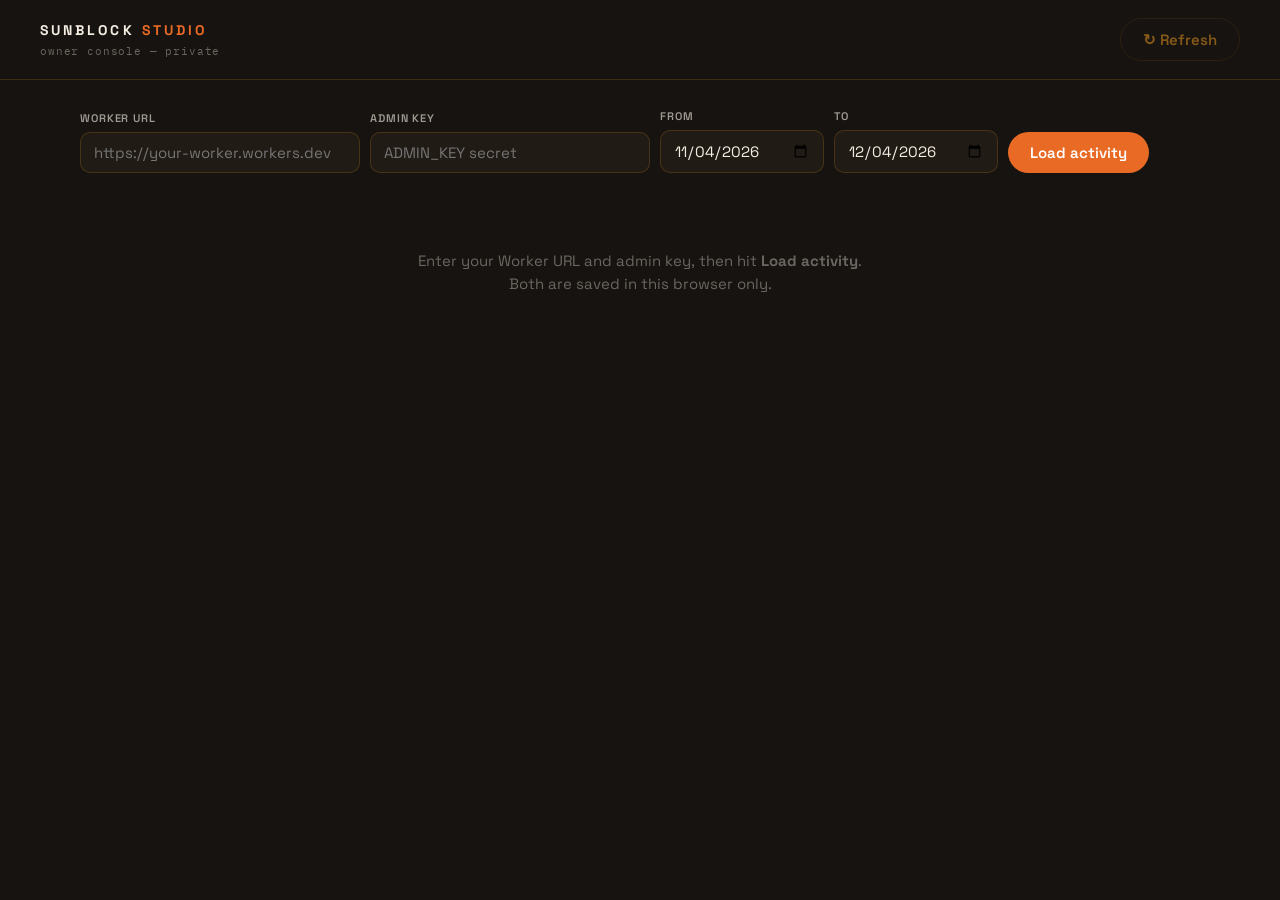
<file: Sales Team/sunblock-owner-tracker.html>
<!DOCTYPE html>
<html lang="en">
<head>
<meta charset="UTF-8">
<meta name="viewport" content="width=device-width, initial-scale=1.0">
<title>Sunblock Studio — Owner Console</title>
<meta name="robots" content="noindex,nofollow">
<link rel="preconnect" href="https://fonts.googleapis.com">
<link rel="preconnect" href="https://fonts.gstatic.com" crossorigin>
<link href="https://fonts.googleapis.com/css2?family=Fraunces:ital,opsz,wght@0,9..144,300..600;1,9..144,300..600&family=Space+Grotesk:wght@400..700&family=IBM+Plex+Mono:wght@400;500&display=swap" rel="stylesheet">
<style>
:root{
  --bg:#171310; --card:#211B15; --card-2:#2A221A; --ink:#F4EDE2;
  --ink-dim:rgba(244,237,226,.62); --ink-faint:rgba(244,237,226,.38);
  --solar:#F59E1D; --solar-hot:#E86A24; --good:#4ADE80; --bad:#FF8A7A;
  --sky:#5FB7DB; --line:rgba(245,158,29,.18);
  --mono:"IBM Plex Mono",monospace; --ui:"Space Grotesk",sans-serif; --serif:"Fraunces",serif;
}
*{margin:0;padding:0;box-sizing:border-box}
body{background:var(--bg);color:var(--ink);font-family:var(--ui);font-size:15px;line-height:1.55;min-height:100vh}
::selection{background:rgba(232,106,36,.35)}
:focus-visible{outline:2.5px solid var(--solar-hot);outline-offset:2px;border-radius:6px}
button,input,select{font-family:inherit;font-size:inherit;color:inherit}
[hidden]{display:none!important}

.top{display:flex;align-items:center;justify-content:space-between;gap:14px;padding:18px clamp(18px,4vw,40px);border-bottom:1px solid var(--line);flex-wrap:wrap}
.mark{font-weight:700;letter-spacing:.22em;font-size:14px;text-transform:uppercase}
.mark span{color:var(--solar-hot)}
.mark small{display:block;font-family:var(--mono);font-weight:400;font-size:10.5px;letter-spacing:.08em;color:var(--ink-faint);text-transform:none;margin-top:2px}
main{max-width:1200px;margin:0 auto;padding:28px clamp(18px,4vw,40px) 80px}

.setup{display:flex;gap:10px;align-items:flex-end;flex-wrap:wrap;margin-bottom:26px}
.setup .f{display:flex;flex-direction:column;gap:5px}
.setup label{font-size:11px;font-weight:600;letter-spacing:.08em;text-transform:uppercase;color:var(--ink-dim)}
.setup input{background:var(--card);border:1.5px solid var(--line);border-radius:10px;padding:10px 13px;min-width:280px;color:var(--ink)}
.setup input:focus{outline:none;border-color:var(--solar-hot)}
.btn{background:var(--solar-hot);border:none;color:#fff;font-weight:600;border-radius:999px;padding:11px 22px;cursor:pointer;transition:background .15s}
.btn:hover{background:#c95515}
.btn:disabled{opacity:.5;cursor:not-allowed}
.btn.ghost{background:transparent;border:1.5px solid var(--line);color:var(--solar)}
.btn.ghost:hover{background:rgba(245,158,29,.08)}
.status{font-family:var(--mono);font-size:12px;color:var(--ink-faint)}
.status.err{color:var(--bad)}
.status.ok{color:var(--good)}

.kpis{display:grid;grid-template-columns:repeat(auto-fit,minmax(150px,1fr));gap:12px;margin-bottom:26px}
.kpi{background:var(--card);border:1px solid var(--line);border-radius:16px;padding:16px 18px}
.kpi b{display:block;font-family:var(--serif);font-weight:300;font-size:32px;color:var(--solar);line-height:1.1}
.kpi span{font-size:12px;color:var(--ink-dim)}

h2{font-family:var(--serif);font-weight:400;font-size:22px;margin:30px 0 12px;letter-spacing:-.01em}
h2 em{color:var(--solar-hot);font-style:italic}

table{width:100%;border-collapse:collapse;font-size:13.5px;background:var(--card);border-radius:14px;overflow:hidden}
th,td{text-align:left;padding:11px 14px;border-bottom:1px solid rgba(245,158,29,.10)}
th{font-family:var(--mono);font-size:10.5px;letter-spacing:.12em;text-transform:uppercase;color:var(--solar);background:var(--card-2);white-space:nowrap}
td{color:var(--ink-dim)}
td.rep{color:var(--ink);font-weight:600}
td.num{font-family:var(--mono);text-align:right}
th.num{text-align:right}
tr:last-child td{border-bottom:none}
tr:hover td{background:rgba(245,158,29,.04)}
.pill{display:inline-block;padding:2px 10px;border-radius:999px;font-size:11px;font-weight:600}
.pill.yes{background:rgba(74,222,128,.15);color:var(--good)}
.pill.no{background:rgba(255,138,122,.12);color:var(--bad)}

.controls{display:flex;gap:10px;align-items:center;flex-wrap:wrap;margin:6px 0 12px}
.controls select,.controls input{background:var(--card);border:1.5px solid var(--line);border-radius:10px;padding:8px 12px;color:var(--ink);font-size:13.5px}
.feed{background:var(--card);border:1px solid var(--line);border-radius:14px;max-height:520px;overflow-y:auto}
.evt{display:grid;grid-template-columns:150px 130px 150px 1fr;gap:12px;padding:9px 16px;border-bottom:1px solid rgba(245,158,29,.08);font-size:12.5px;align-items:baseline}
.evt:last-child{border-bottom:none}
.evt .t{font-family:var(--mono);color:var(--ink-faint);font-size:11px;white-space:nowrap}
.evt .r{font-weight:600;color:var(--ink);overflow:hidden;text-overflow:ellipsis;white-space:nowrap}
.evt .e{font-family:var(--mono);color:var(--solar);font-size:11.5px}
.evt .d{color:var(--ink-dim);word-break:break-word}
@media(max-width:760px){.evt{grid-template-columns:1fr 1fr;row-gap:2px}}
.bars{display:flex;gap:4px;align-items:flex-end;height:90px;background:var(--card);border:1px solid var(--line);border-radius:14px;padding:14px 16px 10px;margin-bottom:6px}
.bar{flex:1;background:linear-gradient(180deg,var(--solar),var(--solar-hot));border-radius:3px 3px 0 0;min-height:2px;position:relative}
.bar small{position:absolute;top:100%;left:50%;transform:translateX(-50%);font-family:var(--mono);font-size:8.5px;color:var(--ink-faint);margin-top:3px;white-space:nowrap}
.bars-wrap{margin-bottom:26px}
.empty{padding:50px 20px;text-align:center;color:var(--ink-faint)}
.funnel{background:var(--card);border:1px solid var(--line);border-radius:14px;padding:18px 20px;display:flex;flex-direction:column;gap:10px;margin-bottom:6px}
.fn-row{display:grid;grid-template-columns:120px 1fr 60px 70px;gap:12px;align-items:center;font-size:13px}
.fn-lbl{color:var(--ink-dim);font-weight:600}
.fn-track{height:16px;background:rgba(245,158,29,.08);border-radius:8px;overflow:hidden}
.fn-track i{display:block;height:100%;background:linear-gradient(90deg,var(--solar),var(--solar-hot));border-radius:8px}
.fn-n{font-family:var(--mono);text-align:right;color:var(--ink)}
.fn-conv{font-family:var(--mono);font-size:11px;color:var(--ink-faint)}
.rates{display:flex;gap:10px;align-items:flex-end;flex-wrap:wrap;margin:6px 0 12px}
.rates .f label{font-size:10px;font-weight:600;letter-spacing:.08em;text-transform:uppercase;color:var(--ink-dim);display:block;margin-bottom:4px}
.rates input{background:var(--card);border:1.5px solid var(--line);border-radius:10px;padding:8px 10px;width:110px;color:var(--ink);font-family:var(--mono)}
.pay-total{font-family:var(--mono);font-size:14px;color:var(--good);margin:10px 0 4px;font-weight:600}
.note{font-size:12px;color:var(--ink-faint);margin-top:8px;line-height:1.5}
</style>
</head>
<body>

<header class="top">
  <div class="mark">SUNBLOCK <span>STUDIO</span><small>owner console — private</small></div>
  <div style="display:flex;gap:10px;align-items:center">
    <span class="status" id="lastLoad"></span>
    <button class="btn ghost" id="refreshBtn" type="button" disabled>↻ Refresh</button>
  </div>
</header>

<main>
  <div class="setup">
    <div class="f">
      <label for="workerUrl">Worker URL</label>
      <input type="url" id="workerUrl" placeholder="https://your-worker.workers.dev">
    </div>
    <div class="f">
      <label for="adminKey">Admin key</label>
      <input type="password" id="adminKey" placeholder="ADMIN_KEY secret" autocomplete="off">
    </div>
    <div class="f">
      <label for="fromDate">From</label>
      <input type="date" id="fromDate" style="min-width:150px">
    </div>
    <div class="f">
      <label for="toDate">To</label>
      <input type="date" id="toDate" style="min-width:150px">
    </div>
    <button class="btn" id="loadBtn" type="button">Load activity</button>
    <span class="status" id="loadStatus"></span>
  </div>

  <div id="dash" hidden>
    <div class="kpis" id="kpis"></div>

    <div class="bars-wrap">
      <h2>Activity — last 14 days <em>(all events)</em></h2>
      <div class="bars" id="bars"></div>
    </div>

    <h2>The funnel <em>(selected period)</em></h2>
    <div class="funnel" id="funnel"></div>

    <h2>Per-rep <em>scoreboard</em></h2>
    <div style="overflow-x:auto">
      <table id="repTable">
        <thead>
          <tr>
            <th>Rep</th><th>API key</th><th class="num">Sessions</th><th class="num">Dials</th><th class="num">Searches</th>
            <th class="num">Good</th><th class="num">Previews</th><th class="num">Walks</th>
            <th class="num">Sites</th><th class="num">Revs</th><th class="num">Published</th>
            <th class="num">Proposals</th><th class="num">Won</th><th class="num">MRR added</th><th>Last active</th>
          </tr>
        </thead>
        <tbody id="repBody"></tbody>
      </table>
    </div>

    <h2>Closed <em>deals</em></h2>
    <div style="overflow-x:auto">
      <table>
        <thead><tr><th>When</th><th>Rep</th><th>Business</th><th>Niche</th><th>Plan</th><th class="num">MRR</th></tr></thead>
        <tbody id="dealBody"></tbody>
      </table>
    </div>

    <h2>Payroll <em>(selected period)</em></h2>
    <div class="rates">
      <div class="f"><label for="rateLocal">Local close $</label><input type="number" id="rateLocal" min="0" step="1"></div>
      <div class="f"><label for="rateGrowth">Growth close $</label><input type="number" id="rateGrowth" min="0" step="1"></div>
      <div class="f"><label for="rateBuyout">Buyout close $</label><input type="number" id="rateBuyout" min="0" step="1"></div>
      <div class="f"><label for="ratePrev">Per preview $</label><input type="number" id="ratePrev" min="0" step="1"></div>
      <button class="btn ghost" id="saveRates" type="button">Save rates</button>
      <button class="btn" id="payrollCsv" type="button">Export payroll CSV</button>
    </div>
    <div style="overflow-x:auto">
      <table>
        <thead><tr><th>Rep</th><th class="num">Local</th><th class="num">Growth</th><th class="num">Buyout</th><th class="num">Previews</th><th class="num">Owed</th><th></th></tr></thead>
        <tbody id="payBody"></tbody>
      </table>
    </div>
    <p class="pay-total" id="payTotal"></p>
    <h2>Payment <em>history</em></h2>
    <div class="feed" id="payLog" style="max-height:220px;margin-bottom:6px"></div>
    <p class="note">Rates and payment records are saved in this browser only. Set the date range to your pay period, check the Owed column, hit “Record payment” — the log below is your receipt trail.</p>

    <h2>Published <em>sites</em></h2>
    <div style="overflow-x:auto">
      <table>
        <thead><tr><th>When</th><th>Rep</th><th>Business</th><th>Niche</th><th>URL</th></tr></thead>
        <tbody id="pubBody"></tbody>
      </table>
    </div>

    <h2>Event <em>feed</em></h2>
    <div class="controls">
      <select id="repFilter"><option value="">All reps</option></select>
      <select id="evtFilter"><option value="">All events</option></select>
      <input type="text" id="textFilter" placeholder="Filter text…">
    </div>
    <div class="feed" id="feed"></div>
    <p class="note">Events are retained on the Worker for 90 days. Screen views, searches, lead decisions, generations, revisions and publishes are logged per rep; API keys themselves are never transmitted or stored.</p>
  </div>

  <div class="empty" id="emptyDash">Enter your Worker URL and admin key, then hit <b>Load activity</b>.<br>Both are saved in this browser only.</div>
</main>

<script>
"use strict";
const $ = id => document.getElementById(id);
const esc = s => String(s==null?"":s).replace(/&/g,"&amp;").replace(/</g,"&lt;").replace(/>/g,"&gt;").replace(/"/g,"&quot;");
const store = {
  get(k){ try{return localStorage.getItem(k)}catch(e){return null} },
  set(k,v){ try{localStorage.setItem(k,v)}catch(e){} },
};
let events = [];

$("workerUrl").value = store.get("sbo_worker") || "";
$("adminKey").value = store.get("sbo_key") || "";

function fmtTime(t){
  const d = new Date(t);
  return d.toLocaleDateString(undefined,{month:"short",day:"numeric"}) + " " +
         d.toLocaleTimeString(undefined,{hour:"2-digit",minute:"2-digit"});
}
const money = n => "$" + (Math.round(n*100)/100).toLocaleString();

function initRange(){
  if (!$("fromDate").value){
    const d = new Date(); d.setDate(d.getDate()-30);
    $("fromDate").value = d.toISOString().slice(0,10);
  }
  if (!$("toDate").value) $("toDate").value = new Date().toISOString().slice(0,10);
}
function inRange(e){
  const f = $("fromDate").value ? +new Date($("fromDate").value + "T00:00:00") : 0;
  const t = $("toDate").value ? +new Date($("toDate").value + "T23:59:59") : Infinity;
  return e.t >= f && e.t <= t;
}

async function load(){
  const base = $("workerUrl").value.trim().replace(/\/+$/,"");
  const key = $("adminKey").value.trim();
  const st = $("loadStatus");
  st.className = "status"; st.textContent = "";
  if (!base || !key){ st.className = "status err"; st.textContent = "Need both the Worker URL and the admin key."; return; }
  $("loadBtn").disabled = true; st.textContent = "Loading…";
  try {
    let res;
    try { res = await fetch(base + "/events?key=" + encodeURIComponent(key)); }
    catch(e){ throw new Error("Couldn't reach the Worker — check the URL."); }
    let data = {};
    try { data = await res.json(); } catch(e){}
    if (res.status === 401) throw new Error("Admin key rejected.");
    if (!res.ok) throw new Error(data.error || ("Worker returned HTTP " + res.status + "."));
    events = data.events || [];
    store.set("sbo_worker", base); store.set("sbo_key", key);
    st.className = "status ok"; st.textContent = events.length + " events loaded";
    $("lastLoad").textContent = "loaded " + new Date().toLocaleTimeString();
    $("refreshBtn").disabled = false;
    initRange();
    render();
  } catch(e){
    st.className = "status err"; st.textContent = e.message;
  } finally {
    $("loadBtn").disabled = false;
  }
}
$("loadBtn").addEventListener("click", load);
$("refreshBtn").addEventListener("click", load);
[$("workerUrl"),$("adminKey")].forEach(el => el.addEventListener("keydown", e => { if(e.key==="Enter") load(); }));
[$("fromDate"),$("toDate")].forEach(el => el.addEventListener("change", () => { if(events.length) render(); }));

/* ---- comp rates ---- */
const DEFAULT_RATES = { local:149, growth:249, buyout:200, preview:0 };
function getRates(){
  try { return Object.assign({}, DEFAULT_RATES, JSON.parse(store.get("sbo_comp") || "{}")); }
  catch(e){ return Object.assign({}, DEFAULT_RATES); }
}
function fillRates(){
  const r = getRates();
  $("rateLocal").value = r.local; $("rateGrowth").value = r.growth;
  $("rateBuyout").value = r.buyout; $("ratePrev").value = r.preview;
}
$("saveRates").addEventListener("click", () => {
  store.set("sbo_comp", JSON.stringify({
    local: parseFloat($("rateLocal").value) || 0,
    growth: parseFloat($("rateGrowth").value) || 0,
    buyout: parseFloat($("rateBuyout").value) || 0,
    preview: parseFloat($("ratePrev").value) || 0,
  }));
  render();
});

function getPayments(){
  try { return JSON.parse(store.get("sbo_payments") || "[]"); } catch(e){ return []; }
}

const PLAN_NAMES = { local:"Local", growth:"Growth", buyout:"Buyout" };

function aggregate(evR){
  const reps = {};
  const mk = () => ({ sessions:0, calls:0, searches:0, found:0, good:0, previews:0, walks:0,
                      made:0, revs:0, pubs:0, props:0, wonL:0, wonG:0, wonB:0, mrr:0, key:false, last:0 });
  // key + last-active come from ALL events, not just the range
  events.forEach(e => {
    const r = reps[e.rep || "(unnamed)"] ??= mk();
    r.last = Math.max(r.last, e.t);
    if (e.event === "key_connected" || (e.event === "session_start" && String(e.data.keyConnected) === "true")) r.key = true;
  });
  evR.forEach(e => {
    const r = reps[e.rep || "(unnamed)"] ??= mk();
    switch(e.event){
      case "session_start": r.sessions++; break;
      case "call_logged": r.calls++; break;
      case "leads_search": r.searches++; r.found += parseInt(e.data.found)||0; break;
      case "lead_good": r.good++; break;
      case "preview_sent": r.previews++; break;
      case "stage_change": if (e.data.to === "walkthrough") r.walks++; break;
      case "site_generated": r.made++; break;
      case "site_revised": r.revs++; break;
      case "site_published": r.pubs++; break;
      case "proposal_downloaded": case "proposal_composed": r.props++; break;
      case "deal_closed": {
        if (e.data.plan === "local") r.wonL++;
        else if (e.data.plan === "growth") r.wonG++;
        else if (e.data.plan === "buyout") r.wonB++;
        r.mrr += parseInt(e.data.mrr) || 0;
        break;
      }
    }
  });
  return reps;
}

function render(){
  $("dash").hidden = false;
  $("emptyDash").hidden = true;
  fillRates();
  const evR = events.filter(inRange);
  const reps = aggregate(evR);
  const names = Object.keys(reps);
  const tot = f => names.reduce((s,n) => s + reps[n][f], 0);
  const won = tot("wonL") + tot("wonG") + tot("wonB");

  /* ---- KPIs ---- */
  const k = [
    [names.length, "reps seen"],
    [tot("calls"), "dials logged"],
    [tot("good"), "good leads"],
    [tot("made"), "sites generated"],
    [tot("pubs"), "sites published"],
    [tot("props"), "proposals sent"],
    [won, "deals won"],
    [money(tot("mrr")) + "/mo", "MRR added"],
  ];
  $("kpis").innerHTML = k.map(([b,l]) => '<div class="kpi"><b>'+b+'</b><span>'+l+'</span></div>').join("");

  /* ---- 14-day bars (all events) ---- */
  const days = [];
  for (let i=13;i>=0;i--){
    const d = new Date(); d.setHours(0,0,0,0); d.setDate(d.getDate()-i);
    days.push({ label: (d.getMonth()+1)+"/"+d.getDate(), start:+d, end:+d+86400000, n:0 });
  }
  events.forEach(e => { const day = days.find(x=>e.t>=x.start&&e.t<x.end); if(day) day.n++; });
  const max = Math.max(1, ...days.map(d=>d.n));
  $("bars").innerHTML = days.map(d =>
    '<div class="bar" style="height:'+Math.max(2,Math.round(d.n/max*100))+'%" title="'+d.label+': '+d.n+' events"><small>'+d.label+'</small></div>'
  ).join("");

  /* ---- funnel ---- */
  const fGood = tot("good"), fPrev = tot("previews"), fWalk = tot("walks");
  const steps = [["Good leads", fGood], ["Previews sent", fPrev], ["Walkthroughs", fWalk], ["Closed won", won]];
  const fmax = Math.max(1, ...steps.map(s=>s[1]));
  $("funnel").innerHTML = steps.map((s,i) => {
    const conv = i === 0 ? "" : (steps[i-1][1] ? Math.round(s[1]/steps[i-1][1]*100) + "% →" : "—");
    return '<div class="fn-row"><span class="fn-lbl">'+s[0]+'</span>' +
      '<span class="fn-track"><i style="width:'+Math.max(2, s[1]/fmax*100)+'%"></i></span>' +
      '<b class="fn-n">'+s[1]+'</b><span class="fn-conv">'+conv+'</span></div>';
  }).join("");

  /* ---- rep table ---- */
  $("repBody").innerHTML = names.sort((a,b)=>reps[b].last-reps[a].last).map(n => {
    const r = reps[n];
    const wonN = r.wonL + r.wonG + r.wonB;
    return '<tr><td class="rep">'+esc(n)+'</td>'+
      '<td>'+(r.key?'<span class="pill yes">connected</span>':'<span class="pill no">no key</span>')+'</td>'+
      '<td class="num">'+r.sessions+'</td><td class="num">'+r.calls+'</td><td class="num">'+r.searches+'</td>'+
      '<td class="num">'+r.good+'</td><td class="num">'+r.previews+'</td><td class="num">'+r.walks+'</td>'+
      '<td class="num">'+r.made+'</td><td class="num">'+r.revs+'</td><td class="num">'+r.pubs+'</td>'+
      '<td class="num">'+r.props+'</td><td class="num">'+wonN+'</td><td class="num">'+money(r.mrr)+'</td>'+
      '<td>'+(r.last?fmtTime(r.last):"—")+'</td></tr>';
  }).join("") || '<tr><td colspan="15" style="text-align:center;color:var(--ink-faint)">No activity in this period</td></tr>';

  /* ---- closed deals ---- */
  const dealsR = evR.filter(e => e.event === "deal_closed").sort((a,b)=>b.t-a.t);
  $("dealBody").innerHTML = dealsR.map(e =>
    '<tr><td>'+fmtTime(e.t)+'</td><td class="rep">'+esc(e.rep)+'</td><td>'+esc(e.data.business||"")+'</td>'+
    '<td>'+esc(e.data.niche||"")+'</td><td>'+esc(PLAN_NAMES[e.data.plan]||e.data.plan||"")+'</td>'+
    '<td class="num">'+money(parseInt(e.data.mrr)||0)+'/mo</td></tr>'
  ).join("") || '<tr><td colspan="6" style="text-align:center;color:var(--ink-faint)">No closed deals in this period</td></tr>';

  /* ---- published sites ---- */
  const pubs = evR.filter(e=>e.event==="site_published").sort((a,b)=>b.t-a.t);
  $("pubBody").innerHTML = pubs.map(e =>
    '<tr><td>'+fmtTime(e.t)+'</td><td class="rep">'+esc(e.rep)+'</td><td>'+esc(e.data.business||"")+'</td>'+
    '<td>'+esc(e.data.niche||"")+'</td><td><a href="'+esc(e.data.url||"#")+'" target="_blank" rel="noopener" style="color:var(--sky)">'+esc(e.data.url||"")+'</a></td></tr>'
  ).join("") || '<tr><td colspan="5" style="text-align:center;color:var(--ink-faint)">Nothing published in this period</td></tr>';

  /* ---- payroll ---- */
  const rates = getRates();
  const payRows = names.filter(n => reps[n].wonL+reps[n].wonG+reps[n].wonB+reps[n].previews > 0 || reps[n].calls > 0);
  window._payroll = payRows.map(n => {
    const r = reps[n];
    const owed = r.wonL*rates.local + r.wonG*rates.growth + r.wonB*rates.buyout + r.previews*rates.preview;
    return { rep:n, local:r.wonL, growth:r.wonG, buyout:r.wonB, previews:r.previews, owed };
  }).sort((a,b)=>b.owed-a.owed);
  const totOwed = window._payroll.reduce((s,p)=>s+p.owed,0);
  $("payBody").innerHTML = window._payroll.map((p,i) =>
    '<tr><td class="rep">'+esc(p.rep)+'</td><td class="num">'+p.local+'</td><td class="num">'+p.growth+'</td>'+
    '<td class="num">'+p.buyout+'</td><td class="num">'+p.previews+'</td><td class="num" style="color:var(--good);font-weight:700">'+money(p.owed)+'</td>'+
    '<td><button class="btn ghost" style="padding:6px 14px;font-size:12px" data-pay="'+i+'">✓ Record payment</button></td></tr>'
  ).join("") || '<tr><td colspan="7" style="text-align:center;color:var(--ink-faint)">No payable activity in this period</td></tr>';
  $("payTotal").textContent = "Total owed this period: " + money(totOwed);

  /* ---- payment history ---- */
  const pays = getPayments().slice().reverse();
  $("payLog").innerHTML = pays.map(p =>
    '<div class="evt"><span class="t">'+fmtTime(p.when)+'</span><span class="r">'+esc(p.rep)+'</span>'+
    '<span class="e">paid</span><span class="d">'+money(p.amount)+' · period '+esc(p.label)+'</span></div>'
  ).join("") || '<div class="empty" style="padding:24px">No payments recorded yet. Recording a payment saves it in this browser as your log.</div>';

  /* ---- feed filters ---- */
  const repSel = $("repFilter"), evtSel = $("evtFilter");
  const keepRep = repSel.value, keepEvt = evtSel.value;
  repSel.innerHTML = '<option value="">All reps</option>' + names.map(n=>'<option'+(n===keepRep?' selected':'')+'>'+esc(n)+'</option>').join("");
  const evtTypes = [...new Set(events.map(e=>e.event))].sort();
  evtSel.innerHTML = '<option value="">All events</option>' + evtTypes.map(t=>'<option'+(t===keepEvt?' selected':'')+'>'+esc(t)+'</option>').join("");
  renderFeed();
}

$("payBody").addEventListener("click", e => {
  const b = e.target.closest("[data-pay]"); if (!b) return;
  const p = (window._payroll || [])[parseInt(b.dataset.pay)];
  if (!p) return;
  const pays = getPayments();
  pays.push({ rep: p.rep, amount: p.owed, label: $("fromDate").value + " → " + $("toDate").value, when: Date.now() });
  store.set("sbo_payments", JSON.stringify(pays));
  render();
});

$("payrollCsv").addEventListener("click", () => {
  const rows = window._payroll || [];
  if (!rows.length) return;
  const head = "Rep,Local closes,Growth closes,Buyout closes,Previews,Commission owed,Period\n";
  const body = rows.map(p => [p.rep, p.local, p.growth, p.buyout, p.previews, p.owed.toFixed(2),
    $("fromDate").value + " to " + $("toDate").value].map(v => /[",]/.test(String(v)) ? '"'+String(v).replace(/"/g,'""')+'"' : v).join(",")).join("\n");
  const blob = new Blob(["﻿" + head + body + "\n"], {type:"text/csv;charset=utf-8;"});
  const url = URL.createObjectURL(blob);
  const a = document.createElement("a");
  a.href = url; a.download = "sunblock-payroll-" + $("fromDate").value + "-to-" + $("toDate").value + ".csv";
  document.body.appendChild(a); a.click(); a.remove();
  setTimeout(()=>URL.revokeObjectURL(url), 1500);
});

function renderFeed(){
  const rep = $("repFilter").value, ev = $("evtFilter").value, q = $("textFilter").value.trim().toLowerCase();
  const rows = events.filter(e =>
    inRange(e) && (!rep || e.rep === rep) && (!ev || e.event === ev) &&
    (!q || JSON.stringify(e).toLowerCase().includes(q))
  ).slice(0, 400);
  $("feed").innerHTML = rows.map(e => {
    const d = Object.entries(e.data||{}).map(([k,v]) => k+": "+(Array.isArray(v)?v.join(", "):v)).join(" · ");
    return '<div class="evt"><span class="t">'+fmtTime(e.t)+'</span><span class="r">'+esc(e.rep)+'</span><span class="e">'+esc(e.event)+'</span><span class="d">'+esc(d)+'</span></div>';
  }).join("") || '<div class="empty">Nothing matches those filters.</div>';
}
["repFilter","evtFilter"].forEach(id => $(id).addEventListener("change", renderFeed));
$("textFilter").addEventListener("input", renderFeed);
initRange();
</script>
</body>
</html>
</file>
